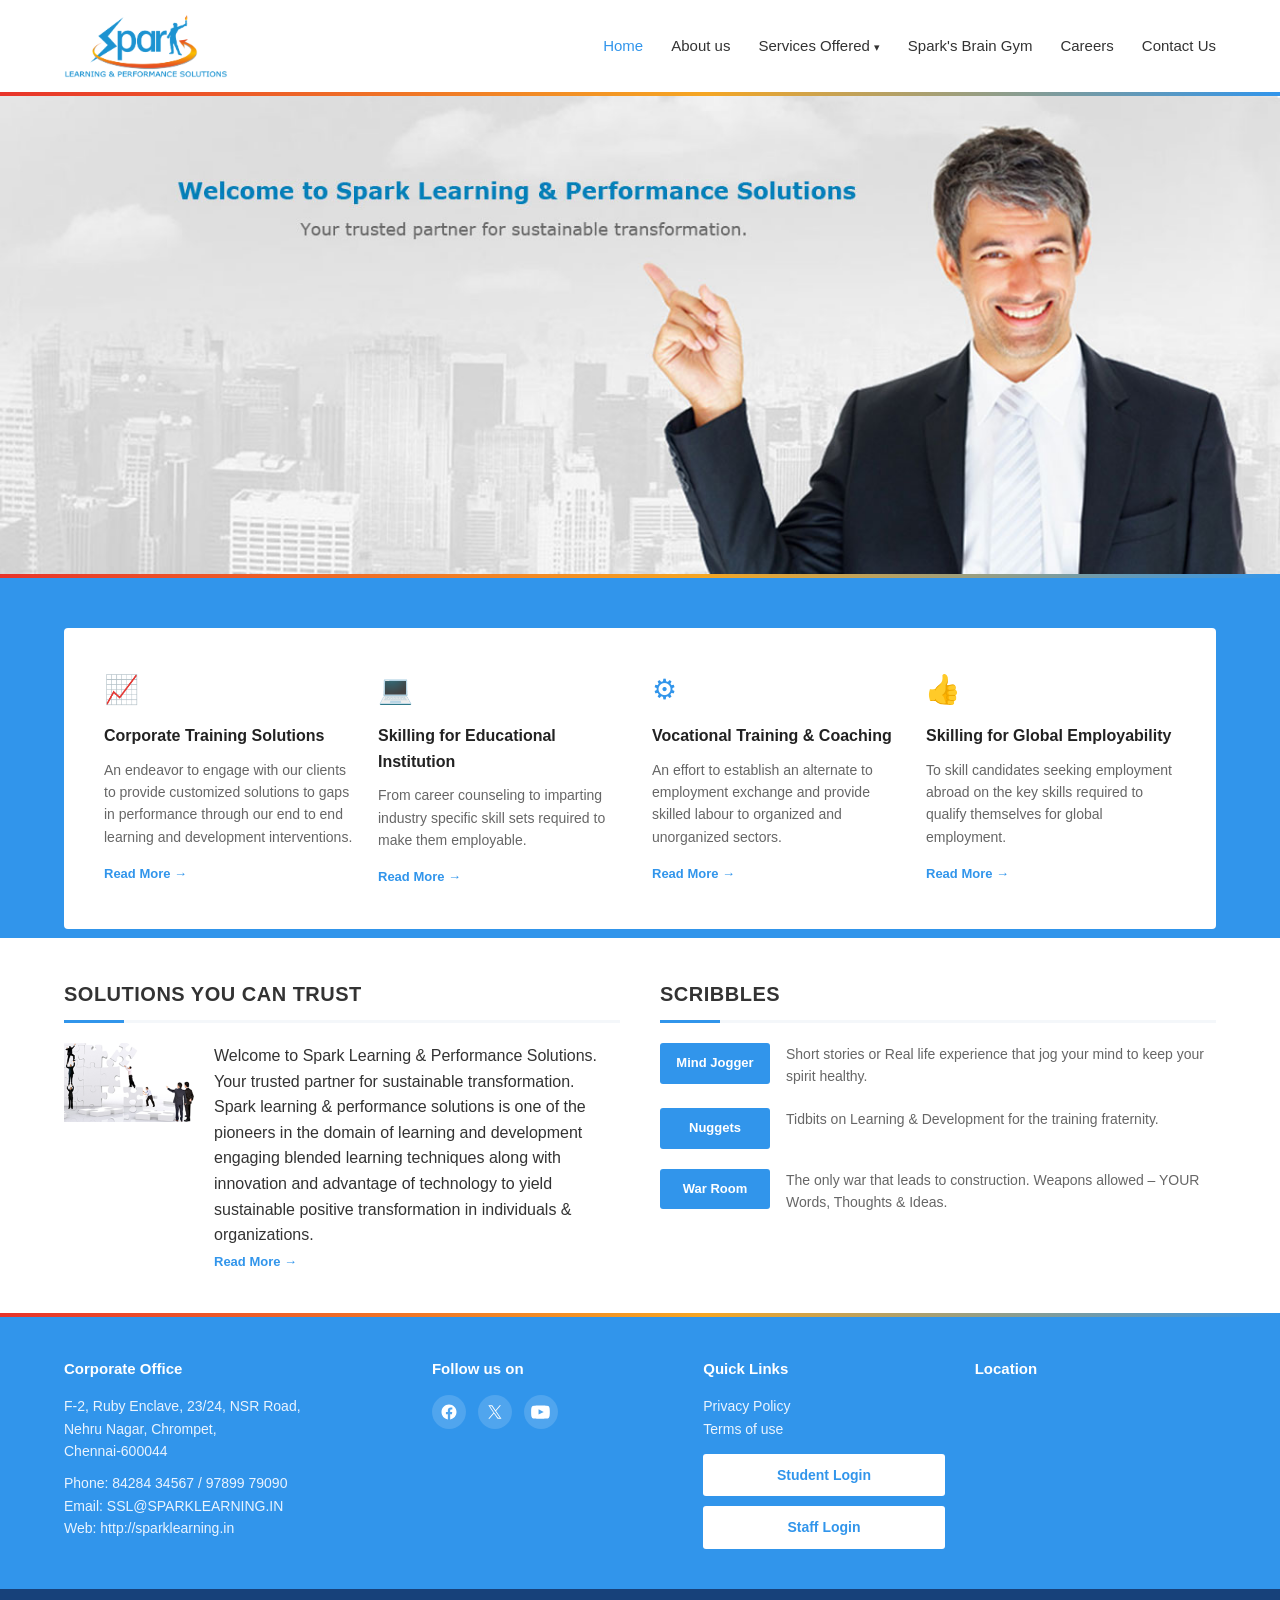
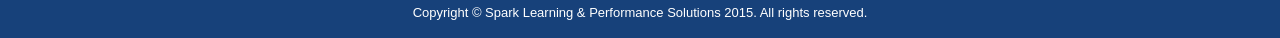
<file: index.html>
<!DOCTYPE html>
<html lang="en">
<head>
<meta charset="UTF-8">
<meta name="viewport" content="width=device-width, initial-scale=1.0">
<title>Spark Learning & Performance Solutions</title>
<link rel="stylesheet" href="css/style.css">
</head>
<body>

<header class="site-header">
  <a href="index.html" class="logo"><img src="images/Sprak-Logo.png" alt="Spark Learning & Performance Solutions"></a>
  <nav class="main-nav">
    <ul>
      <li><a href="index.html" class="active">Home</a></li>
      <li><a href="about.html">About us</a></li>
            <li class="has-dropdown"><a href="services.html">Services Offered</a>
        <ul class="dropdown-menu">
          <li><a href="corporate-training-solutions.html">Corporate Training Solutions</a></li>
          <li><a href="skilling-for-educational-institution.html">Skilling for Educational Institution</a></li>
          <li><a href="vocational-training-coaching.html">Vocational Training &amp; Coaching</a></li>
          <li><a href="skilling-for-global-employability.html">Skilling for Global Employability</a></li>
        </ul>
      </li>
      <li><a href="brain-gym.html">Spark's Brain Gym</a></li>
      <li><a href="careers.html">Careers</a></li>
      <li><a href="contact.html">Contact Us</a></li>
    </ul>
  </nav>
</header>
<div class="top-accent"></div>

<section class="hero">
  <img class="hero-img" src="images/hero-image.jpg" alt="Welcome to Spark Learning & Performance Solutions - Your trusted partner for sustainable transformation.">
</section>
<div class="top-accent"></div>

<section class="features">
  <div class="container">
    <div class="feature-grid">
      <div class="feature-card">
        <div class="feature-icon">&#128200;</div>
        <h3>Corporate Training Solutions</h3>
        <p>An endeavor to engage with our clients to provide customized solutions to gaps in performance through our end to end learning and development interventions.</p>
        <a class="read-more" href="corporate-training-solutions.html">Read More &rarr;</a>
      </div>
      <div class="feature-card">
        <div class="feature-icon">&#128187;</div>
        <h3>Skilling for Educational Institution</h3>
        <p>From career counseling to imparting industry specific skill sets required to make them employable.</p>
        <a class="read-more" href="skilling-for-educational-institution.html">Read More &rarr;</a>
      </div>
      <div class="feature-card">
        <div class="feature-icon">&#9881;</div>
        <h3>Vocational Training &amp; Coaching</h3>
        <p>An effort to establish an alternate to employment exchange and provide skilled labour to organized and unorganized sectors.</p>
        <a class="read-more" href="vocational-training-coaching.html">Read More &rarr;</a>
      </div>
      <div class="feature-card">
        <div class="feature-icon">&#128077;</div>
        <h3>Skilling for Global Employability</h3>
        <p>To skill candidates seeking employment abroad on the key skills required to qualify themselves for global employment.</p>
        <a class="read-more" href="skilling-for-global-employability.html">Read More &rarr;</a>
      </div>
    </div>
  </div>
</section>

<section class="two-col-section">
  <div class="container two-col">
    <div>
      <h2 class="section-title">Solutions You Can Trust</h2>
      <div class="trust-block">
        <img src="images/solutions.png" alt="Solutions you can trust">
        <div>
          <p>Welcome to Spark Learning &amp; Performance Solutions. Your trusted partner for sustainable transformation.</p>
          <p>Spark learning &amp; performance solutions is one of the pioneers in the domain of learning and development engaging blended learning techniques along with innovation and advantage of technology to yield sustainable positive transformation in individuals &amp; organizations.</p>
          <a class="read-more" href="about.html">Read More &rarr;</a>
        </div>
      </div>
    </div>
    <div>
      <h2 class="section-title">Scribbles</h2>
      <div class="scribble-item">
        <span class="scribble-btn">Mind Jogger</span>
        <p>Short stories or Real life experience that jog your mind to keep your spirit healthy.</p>
      </div>
      <div class="scribble-item">
        <span class="scribble-btn">Nuggets</span>
        <p>Tidbits on Learning &amp; Development for the training fraternity.</p>
      </div>
      <div class="scribble-item">
        <span class="scribble-btn">War Room</span>
        <p>The only war that leads to construction. Weapons allowed &ndash; YOUR Words, Thoughts &amp; Ideas.</p>
      </div>
    </div>
  </div>
</section>

<div class="top-accent"></div>

<footer class="site-footer">
  <div class="container footer-grid">
    <div>
      <h4>Corporate Office</h4>
      <p>F-2, Ruby Enclave, 23/24, NSR Road,<br>Nehru Nagar, Chrompet,<br>Chennai-600044</p>
      <p style="margin-top:10px;">Phone: 84284 34567 / 97899 79090</p>
      <p>Email: <a href="mailto:SSL@sparklearning.in">SSL@SPARKLEARNING.IN</a></p>
      <p>Web: <a href="https://sparklearning.in" target="_blank" rel="noopener">http://sparklearning.in</a></p>
    </div>
    <div>
      <h4>Follow us on</h4>
      <div class="social-icons">
        <a href="https://www.facebook.com/slaps360" target="_blank" rel="noopener" aria-label="Facebook">
          <svg viewBox="0 0 24 24" width="18" height="18" fill="currentColor" aria-hidden="true"><path d="M22 12.06C22 6.5 17.52 2 12 2S2 6.5 2 12.06c0 5 3.66 9.15 8.44 9.94v-7.03H7.9v-2.91h2.54V9.85c0-2.51 1.49-3.9 3.77-3.9 1.09 0 2.24.2 2.24.2v2.46h-1.26c-1.24 0-1.63.77-1.63 1.56v1.89h2.78l-.44 2.91h-2.34V22c4.78-.79 8.44-4.94 8.44-9.94Z"/></svg>
        </a>
        <a href="https://x.com/slaps360" target="_blank" rel="noopener" aria-label="X (Twitter)">
          <svg viewBox="0 0 24 24" width="16" height="16" fill="currentColor" aria-hidden="true"><path d="M13.6 10.62 20.9 2h-1.73l-6.34 7.48L7.77 2H2l7.66 11.15L2 22h1.73l6.7-7.9L15.98 22h5.77l-8.15-11.38Zm-2.37 2.8-.78-1.1L4.4 3.3h2.65l4.98 7.13.78 1.1 6.48 9.27h-2.65l-5.28-7.4Z"/></svg>
        </a>
        <a href="https://www.youtube.com/user/Sparklearning360" target="_blank" rel="noopener" aria-label="YouTube">
          <svg viewBox="0 0 24 24" width="19" height="19" fill="currentColor" aria-hidden="true"><path d="M23.5 6.75s-.23-1.63-.94-2.35c-.9-.94-1.9-.95-2.36-1C16.9 3.13 12 3.13 12 3.13h-.01s-4.9 0-8.2.27c-.46.05-1.46.06-2.36 1C.62 5.12.4 6.75.4 6.75S.16 8.66.16 10.58v1.8c0 1.92.24 3.83.24 3.83s.23 1.63.93 2.35c.9.95 2.08.92 2.6 1.02 1.9.18 8.07.27 8.07.27s4.9-.01 8.2-.28c.46-.06 1.46-.06 2.36-1.01.71-.72.94-2.35.94-2.35s.24-1.9.24-3.83v-1.8c0-1.92-.24-3.83-.24-3.83ZM9.55 14.63V7.87l6.5 3.39-6.5 3.37Z"/></svg>
        </a>
      </div>
    </div>
    <div>
      <h4>Quick Links</h4>
      <p><a href="#">Privacy Policy</a></p>
      <p><a href="terms.html">Terms of use</a></p>
      <a class="login-btn" style="margin-top:14px;" href="https://ondemand6.scilearn.com/slc/learner?tenantId=3409506" target="_blank" rel="noopener">Student Login</a>
      <a class="login-btn" href="https://sso.scilearn.com/cas/login?service=https://sso.scilearn.com/cis/cas/validate" target="_blank" rel="noopener">Staff Login</a>
    </div>
    <div class="map-embed">
      <h4>Location</h4>
      <a href="https://www.google.co.in/maps/place/NSR+Rd,+Chromepet,+Tambaram,+Chennai,+Tamil+Nadu+600044/@12.942685,80.14315,17z/data=!4m6!3m5!1s0x3a525e552a503e8d:0x7ee4837b7cd5a867!8m2!3d12.9430726!4d80.1430548!16s%2Fg%2F11g_d36f8?hl=en&entry=ttu&g_ep=EgoyMDI2MDgxMi4wIKXMDSoASAFQAw%3D%3D" target="_blank" rel="noopener">
        <iframe src="https://maps.google.com/maps?q=NSR%20Rd%2C%20Chromepet%2C%20Tambaram%2C%20Chennai%2C%20Tamil%20Nadu%20600044&t=&z=15&ie=UTF8&iwloc=&output=embed" width="100%" height="140" style="border:0; border-radius:4px;" loading="lazy"></iframe>
      </a>
    </div>
  </div>
  <div class="bottom-bar">Copyright &copy; Spark Learning &amp; Performance Solutions 2015. All rights reserved.</div>
</footer>

</body>
</html>
</file>
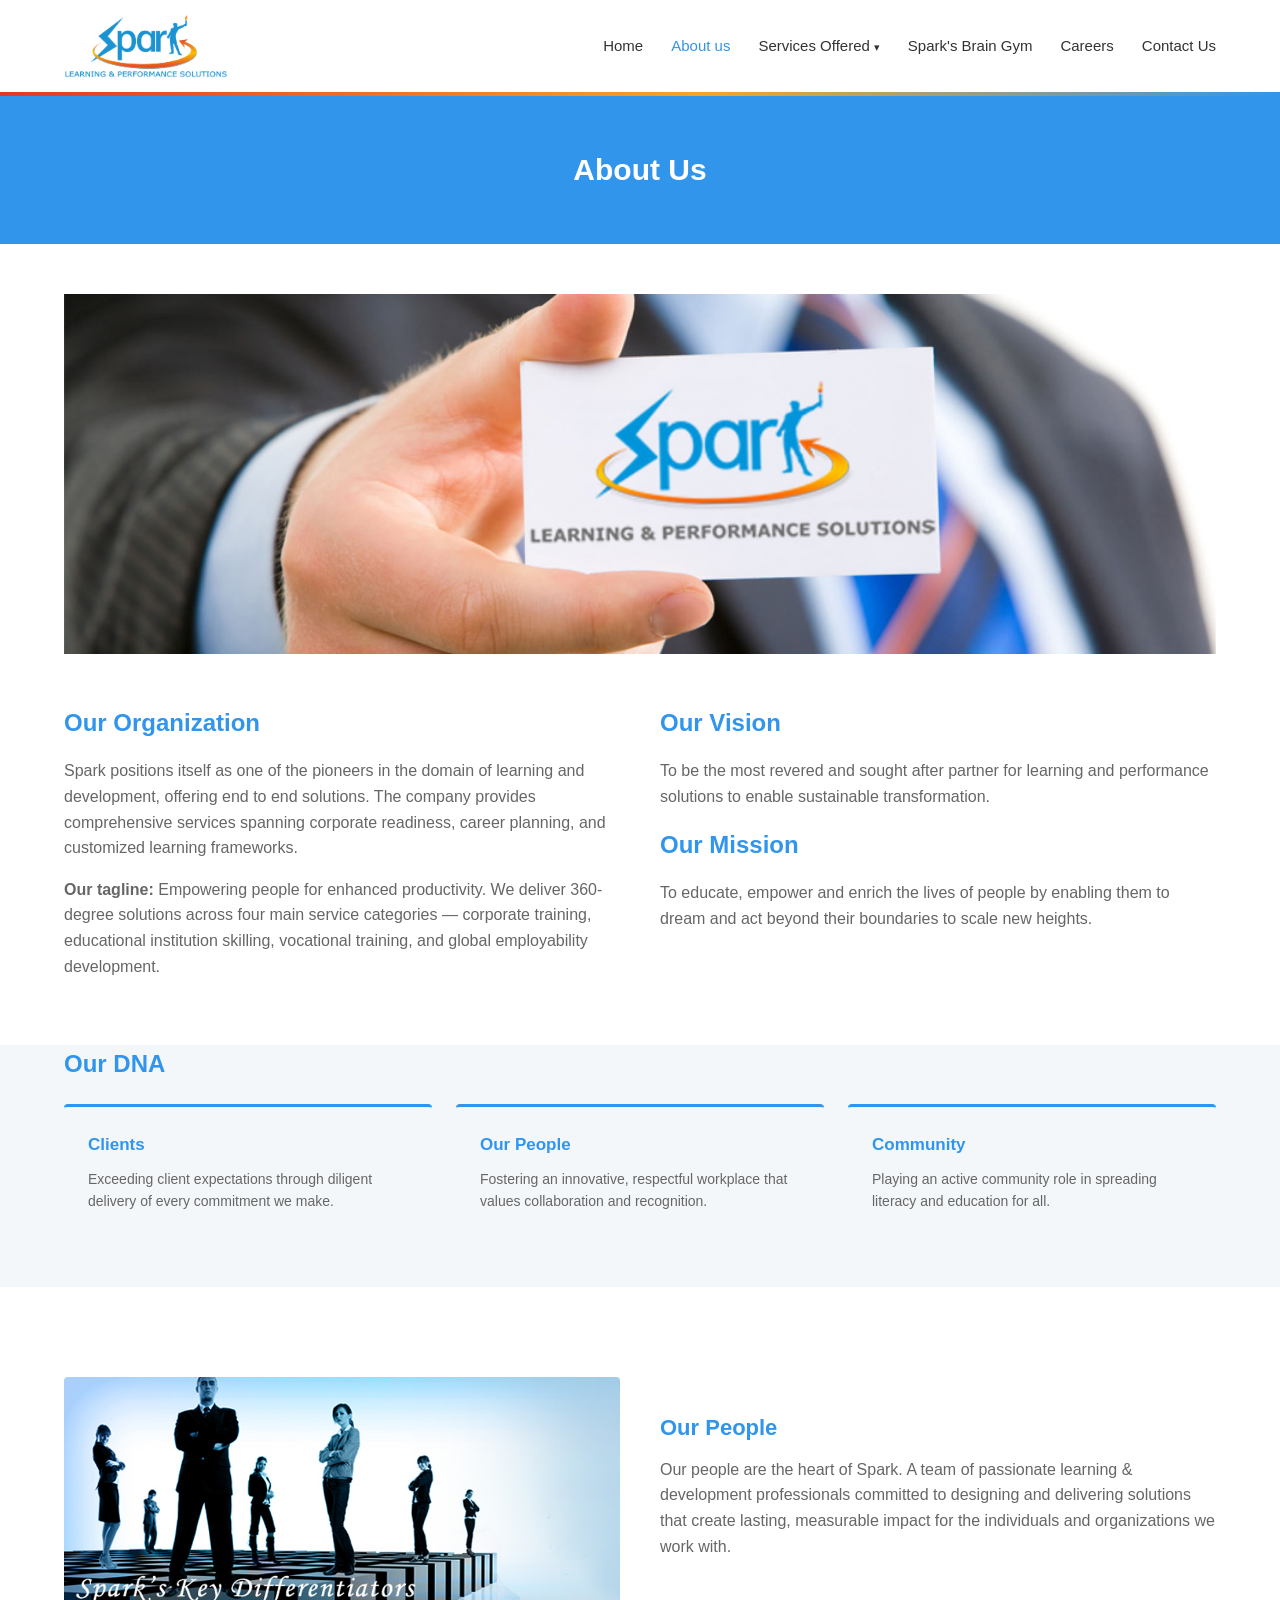
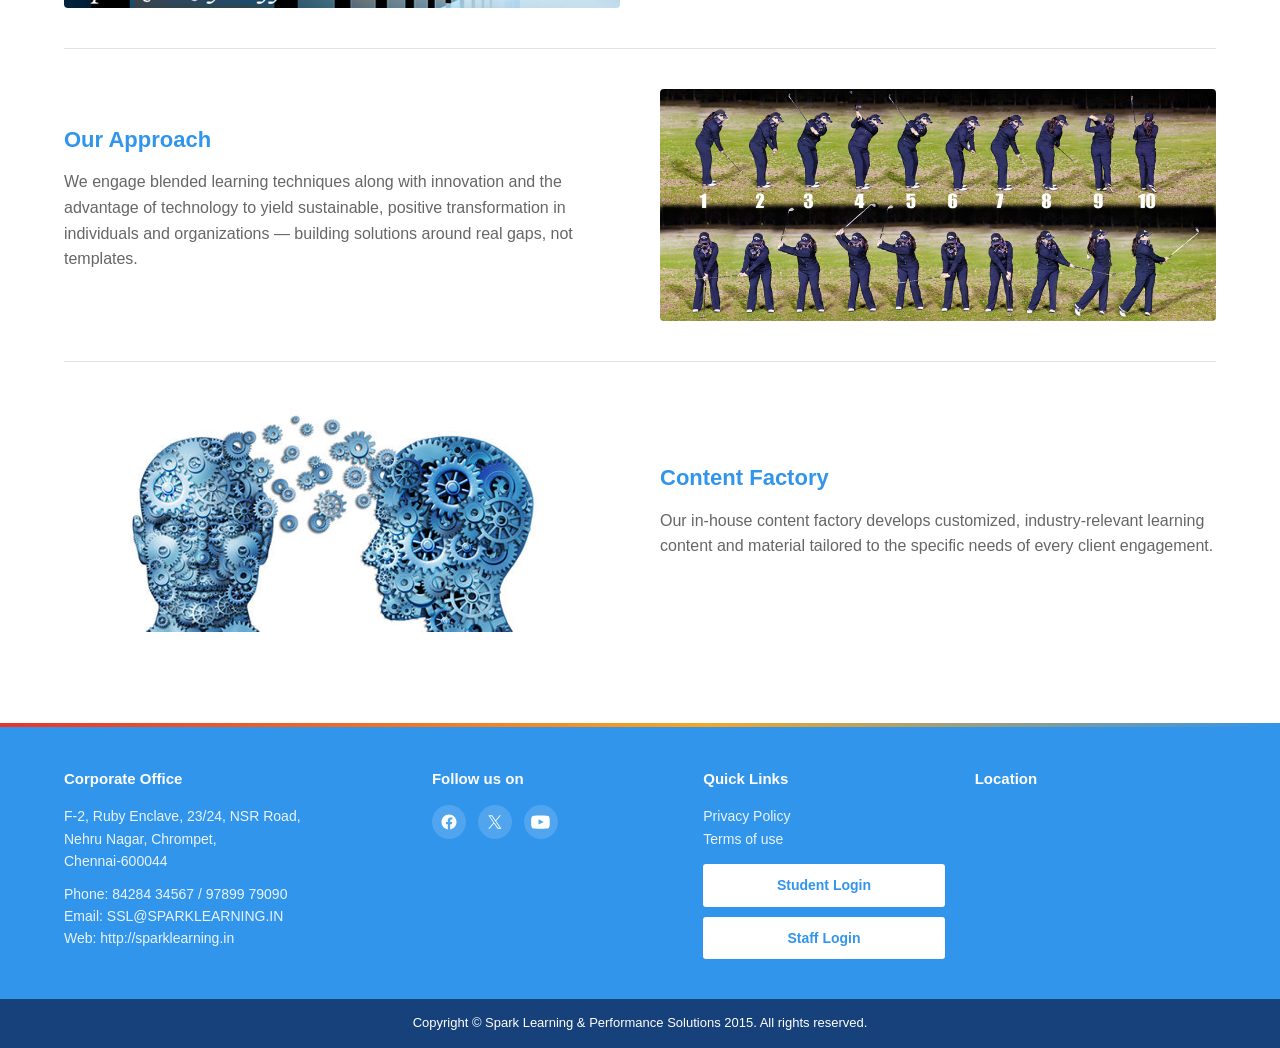
<file: about.html>
<!DOCTYPE html>
<html lang="en">
<head>
<meta charset="UTF-8">
<meta name="viewport" content="width=device-width, initial-scale=1.0">
<title>About Us - Spark Learning & Performance Solutions</title>
<link rel="stylesheet" href="css/style.css">
</head>
<body>

<header class="site-header">
  <a href="index.html" class="logo"><img src="images/Sprak-Logo.png" alt="Spark Learning & Performance Solutions"></a>
  <nav class="main-nav">
    <ul>
      <li><a href="index.html">Home</a></li>
      <li><a href="about.html" class="active">About us</a></li>
            <li class="has-dropdown"><a href="services.html">Services Offered</a>
        <ul class="dropdown-menu">
          <li><a href="corporate-training-solutions.html">Corporate Training Solutions</a></li>
          <li><a href="skilling-for-educational-institution.html">Skilling for Educational Institution</a></li>
          <li><a href="vocational-training-coaching.html">Vocational Training &amp; Coaching</a></li>
          <li><a href="skilling-for-global-employability.html">Skilling for Global Employability</a></li>
        </ul>
      </li>
      <li><a href="brain-gym.html">Spark's Brain Gym</a></li>
      <li><a href="careers.html">Careers</a></li>
      <li><a href="contact.html">Contact Us</a></li>
    </ul>
  </nav>
</header>
<div class="top-accent"></div>

<section class="page-hero">
  <div class="container">
    <h1>About Us</h1>
  </div>
</section>

<section class="content-section">
  <div class="container">
    <img class="img-banner" src="images/about.jpg" alt="About Spark Learning">
  </div>
</section>

<section class="content-section" style="padding-top:0;">
  <div class="container two-col">
    <div>
      <h2>Our Organization</h2>
      <p>Spark positions itself as one of the pioneers in the domain of learning and development, offering end to end solutions. The company provides comprehensive services spanning corporate readiness, career planning, and customized learning frameworks.</p>
      <p><strong>Our tagline:</strong> Empowering people for enhanced productivity. We deliver 360-degree solutions across four main service categories &mdash; corporate training, educational institution skilling, vocational training, and global employability development.</p>
    </div>
    <div>
      <h2>Our Vision</h2>
      <p>To be the most revered and sought after partner for learning and performance solutions to enable sustainable transformation.</p>
      <h2>Our Mission</h2>
      <p>To educate, empower and enrich the lives of people by enabling them to dream and act beyond their boundaries to scale new heights.</p>
    </div>
  </div>
</section>

<section class="content-section" style="background:#f4f7fa; padding-top:0;">
  <div class="container">
    <h2 style="margin-top:0;">Our DNA</h2>
    <div class="value-grid">
      <div class="value-card">
        <h3>Clients</h3>
        <p>Exceeding client expectations through diligent delivery of every commitment we make.</p>
      </div>
      <div class="value-card">
        <h3>Our People</h3>
        <p>Fostering an innovative, respectful workplace that values collaboration and recognition.</p>
      </div>
      <div class="value-card">
        <h3>Community</h3>
        <p>Playing an active community role in spreading literacy and education for all.</p>
      </div>
    </div>
  </div>
</section>

<section class="content-section">
  <div class="container">
    <div class="service-block">
      <div>
        <img src="images/our-people.png" alt="Our People">
      </div>
      <div>
        <h3>Our People</h3>
        <p>Our people are the heart of Spark. A team of passionate learning &amp; development professionals committed to designing and delivering solutions that create lasting, measurable impact for the individuals and organizations we work with.</p>
      </div>
    </div>
    <div class="service-block reverse">
      <div class="service-img">
        <img src="images/our-approach.jpg" alt="Our Approach">
      </div>
      <div>
        <h3>Our Approach</h3>
        <p>We engage blended learning techniques along with innovation and the advantage of technology to yield sustainable, positive transformation in individuals and organizations &mdash; building solutions around real gaps, not templates.</p>
      </div>
    </div>
    <div class="service-block">
      <div>
        <img src="images/content-factory.png" alt="Content Factory">
      </div>
      <div>
        <h3>Content Factory</h3>
        <p>Our in-house content factory develops customized, industry-relevant learning content and material tailored to the specific needs of every client engagement.</p>
      </div>
    </div>
  </div>
</section>

<div class="top-accent"></div>

<footer class="site-footer">
  <div class="container footer-grid">
    <div>
      <h4>Corporate Office</h4>
      <p>F-2, Ruby Enclave, 23/24, NSR Road,<br>Nehru Nagar, Chrompet,<br>Chennai-600044</p>
      <p style="margin-top:10px;">Phone: 84284 34567 / 97899 79090</p>
      <p>Email: <a href="mailto:SSL@sparklearning.in">SSL@SPARKLEARNING.IN</a></p>
      <p>Web: <a href="https://sparklearning.in" target="_blank" rel="noopener">http://sparklearning.in</a></p>
    </div>
    <div>
      <h4>Follow us on</h4>
      <div class="social-icons">
        <a href="https://www.facebook.com/slaps360" target="_blank" rel="noopener" aria-label="Facebook">
          <svg viewBox="0 0 24 24" width="18" height="18" fill="currentColor" aria-hidden="true"><path d="M22 12.06C22 6.5 17.52 2 12 2S2 6.5 2 12.06c0 5 3.66 9.15 8.44 9.94v-7.03H7.9v-2.91h2.54V9.85c0-2.51 1.49-3.9 3.77-3.9 1.09 0 2.24.2 2.24.2v2.46h-1.26c-1.24 0-1.63.77-1.63 1.56v1.89h2.78l-.44 2.91h-2.34V22c4.78-.79 8.44-4.94 8.44-9.94Z"/></svg>
        </a>
        <a href="https://x.com/slaps360" target="_blank" rel="noopener" aria-label="X (Twitter)">
          <svg viewBox="0 0 24 24" width="16" height="16" fill="currentColor" aria-hidden="true"><path d="M13.6 10.62 20.9 2h-1.73l-6.34 7.48L7.77 2H2l7.66 11.15L2 22h1.73l6.7-7.9L15.98 22h5.77l-8.15-11.38Zm-2.37 2.8-.78-1.1L4.4 3.3h2.65l4.98 7.13.78 1.1 6.48 9.27h-2.65l-5.28-7.4Z"/></svg>
        </a>
        <a href="https://www.youtube.com/user/Sparklearning360" target="_blank" rel="noopener" aria-label="YouTube">
          <svg viewBox="0 0 24 24" width="19" height="19" fill="currentColor" aria-hidden="true"><path d="M23.5 6.75s-.23-1.63-.94-2.35c-.9-.94-1.9-.95-2.36-1C16.9 3.13 12 3.13 12 3.13h-.01s-4.9 0-8.2.27c-.46.05-1.46.06-2.36 1C.62 5.12.4 6.75.4 6.75S.16 8.66.16 10.58v1.8c0 1.92.24 3.83.24 3.83s.23 1.63.93 2.35c.9.95 2.08.92 2.6 1.02 1.9.18 8.07.27 8.07.27s4.9-.01 8.2-.28c.46-.06 1.46-.06 2.36-1.01.71-.72.94-2.35.94-2.35s.24-1.9.24-3.83v-1.8c0-1.92-.24-3.83-.24-3.83ZM9.55 14.63V7.87l6.5 3.39-6.5 3.37Z"/></svg>
        </a>
      </div>
    </div>
    <div>
      <h4>Quick Links</h4>
      <p><a href="#">Privacy Policy</a></p>
      <p><a href="terms.html">Terms of use</a></p>
      <a class="login-btn" style="margin-top:14px;" href="https://ondemand6.scilearn.com/slc/learner?tenantId=3409506" target="_blank" rel="noopener">Student Login</a>
      <a class="login-btn" href="https://sso.scilearn.com/cas/login?service=https://sso.scilearn.com/cis/cas/validate" target="_blank" rel="noopener">Staff Login</a>
    </div>
    <div class="map-embed">
      <h4>Location</h4>
      <a href="https://www.google.co.in/maps/place/NSR+Rd,+Chromepet,+Tambaram,+Chennai,+Tamil+Nadu+600044/@12.942685,80.14315,17z/data=!4m6!3m5!1s0x3a525e552a503e8d:0x7ee4837b7cd5a867!8m2!3d12.9430726!4d80.1430548!16s%2Fg%2F11g_d36f8?hl=en&entry=ttu&g_ep=EgoyMDI2MDgxMi4wIKXMDSoASAFQAw%3D%3D" target="_blank" rel="noopener">
        <iframe src="https://maps.google.com/maps?q=NSR%20Rd%2C%20Chromepet%2C%20Tambaram%2C%20Chennai%2C%20Tamil%20Nadu%20600044&t=&z=15&ie=UTF8&iwloc=&output=embed" width="100%" height="140" style="border:0; border-radius:4px;" loading="lazy"></iframe>
      </a>
    </div>
  </div>
  <div class="bottom-bar">Copyright &copy; Spark Learning &amp; Performance Solutions 2015. All rights reserved.</div>
</footer>

</body>
</html>
</file>
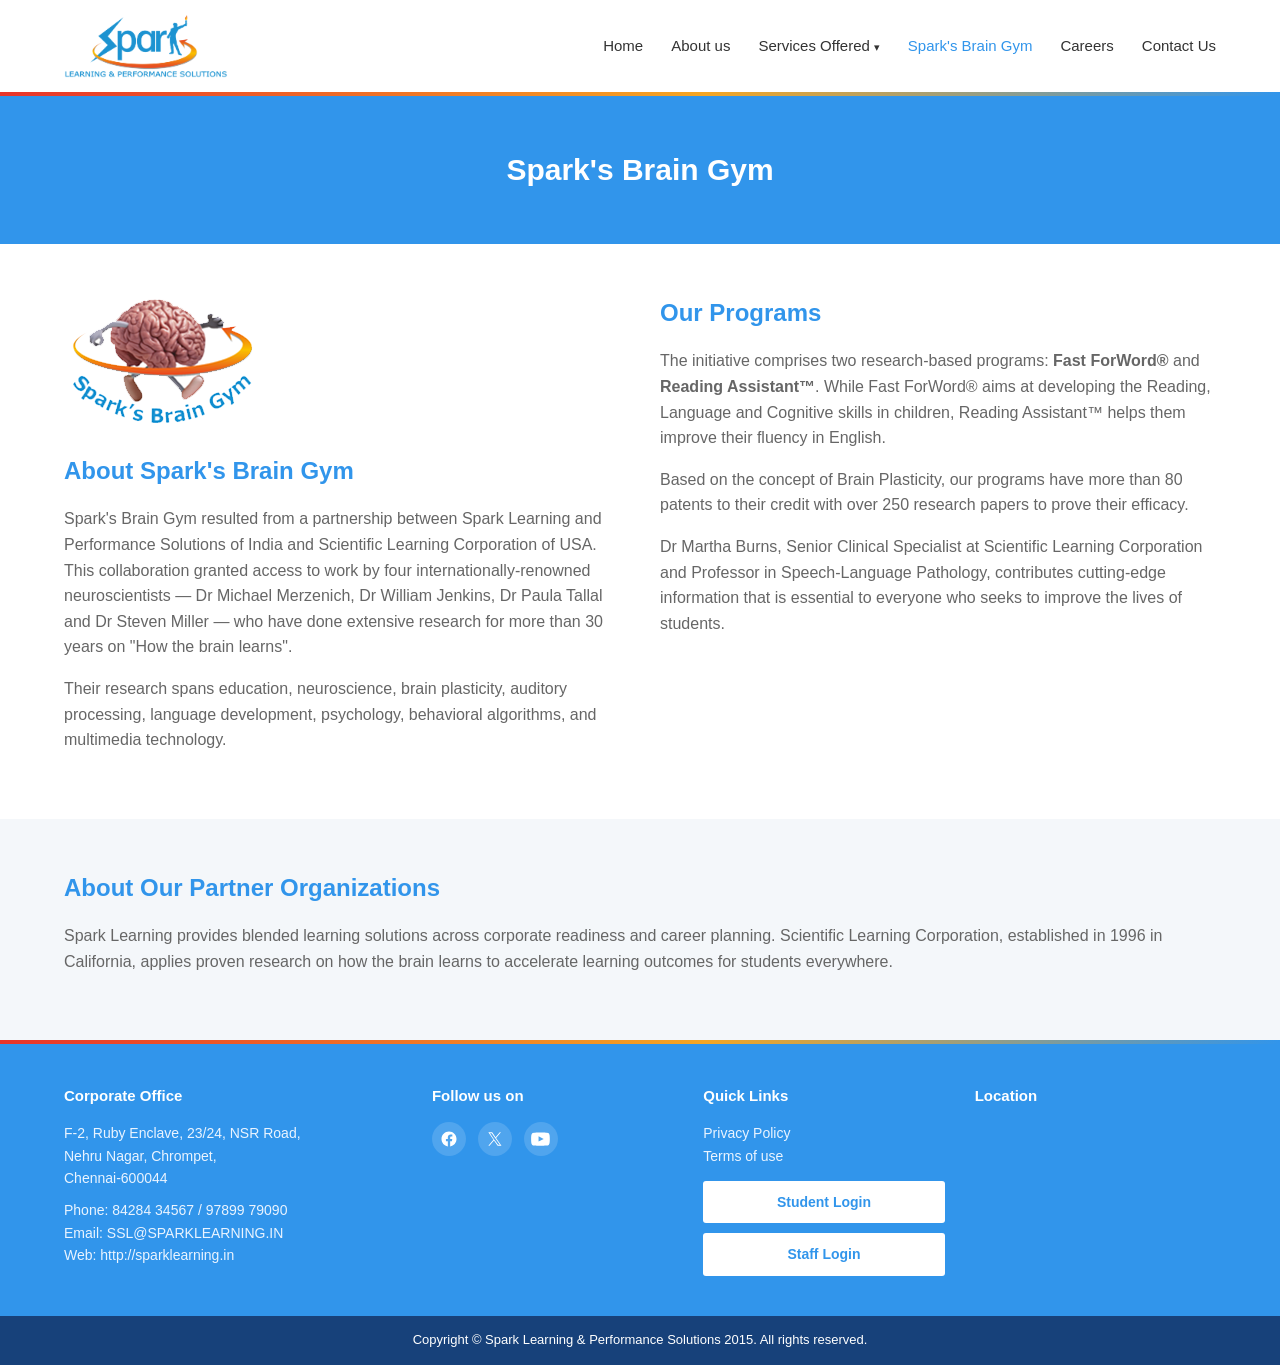
<file: brain-gym.html>
<!DOCTYPE html>
<html lang="en">
<head>
<meta charset="UTF-8">
<meta name="viewport" content="width=device-width, initial-scale=1.0">
<title>Spark's Brain Gym - Spark Learning & Performance Solutions</title>
<link rel="stylesheet" href="css/style.css">
</head>
<body>

<header class="site-header">
  <a href="index.html" class="logo"><img src="images/Sprak-Logo.png" alt="Spark Learning & Performance Solutions"></a>
  <nav class="main-nav">
    <ul>
      <li><a href="index.html">Home</a></li>
      <li><a href="about.html">About us</a></li>
            <li class="has-dropdown"><a href="services.html">Services Offered</a>
        <ul class="dropdown-menu">
          <li><a href="corporate-training-solutions.html">Corporate Training Solutions</a></li>
          <li><a href="skilling-for-educational-institution.html">Skilling for Educational Institution</a></li>
          <li><a href="vocational-training-coaching.html">Vocational Training &amp; Coaching</a></li>
          <li><a href="skilling-for-global-employability.html">Skilling for Global Employability</a></li>
        </ul>
      </li>
      <li><a href="brain-gym.html" class="active">Spark's Brain Gym</a></li>
      <li><a href="careers.html">Careers</a></li>
      <li><a href="contact.html">Contact Us</a></li>
    </ul>
  </nav>
</header>
<div class="top-accent"></div>

<section class="page-hero">
  <div class="container">
    <h1>Spark's Brain Gym</h1>
  </div>
</section>

<section class="content-section">
  <div class="container two-col">
    <div>
      <img src="images/sbg1.png" alt="Spark's Brain Gym" style="max-width:280px; margin-bottom:20px;">
      <h2>About Spark's Brain Gym</h2>
      <p>Spark's Brain Gym resulted from a partnership between Spark Learning and Performance Solutions of India and Scientific Learning Corporation of USA. This collaboration granted access to work by four internationally-renowned neuroscientists &mdash; Dr Michael Merzenich, Dr William Jenkins, Dr Paula Tallal and Dr Steven Miller &mdash; who have done extensive research for more than 30 years on "How the brain learns".</p>
      <p>Their research spans education, neuroscience, brain plasticity, auditory processing, language development, psychology, behavioral algorithms, and multimedia technology.</p>
    </div>
    <div>
      <h2>Our Programs</h2>
      <p>The initiative comprises two research-based programs: <strong>Fast ForWord&reg;</strong> and <strong>Reading Assistant&trade;</strong>. While Fast ForWord&reg; aims at developing the Reading, Language and Cognitive skills in children, Reading Assistant&trade; helps them improve their fluency in English.</p>
      <p>Based on the concept of Brain Plasticity, our programs have more than 80 patents to their credit with over 250 research papers to prove their efficacy.</p>
      <p>Dr Martha Burns, Senior Clinical Specialist at Scientific Learning Corporation and Professor in Speech-Language Pathology, contributes cutting-edge information that is essential to everyone who seeks to improve the lives of students.</p>
    </div>
  </div>
</section>

<section class="content-section" style="background:#f4f7fa;">
  <div class="container">
    <h2 style="margin-top:0;">About Our Partner Organizations</h2>
    <p>Spark Learning provides blended learning solutions across corporate readiness and career planning. Scientific Learning Corporation, established in 1996 in California, applies proven research on how the brain learns to accelerate learning outcomes for students everywhere.</p>
  </div>
</section>

<div class="top-accent"></div>

<footer class="site-footer">
  <div class="container footer-grid">
    <div>
      <h4>Corporate Office</h4>
      <p>F-2, Ruby Enclave, 23/24, NSR Road,<br>Nehru Nagar, Chrompet,<br>Chennai-600044</p>
      <p style="margin-top:10px;">Phone: 84284 34567 / 97899 79090</p>
      <p>Email: <a href="mailto:SSL@sparklearning.in">SSL@SPARKLEARNING.IN</a></p>
      <p>Web: <a href="https://sparklearning.in" target="_blank" rel="noopener">http://sparklearning.in</a></p>
    </div>
    <div>
      <h4>Follow us on</h4>
      <div class="social-icons">
        <a href="https://www.facebook.com/slaps360" target="_blank" rel="noopener" aria-label="Facebook">
          <svg viewBox="0 0 24 24" width="18" height="18" fill="currentColor" aria-hidden="true"><path d="M22 12.06C22 6.5 17.52 2 12 2S2 6.5 2 12.06c0 5 3.66 9.15 8.44 9.94v-7.03H7.9v-2.91h2.54V9.85c0-2.51 1.49-3.9 3.77-3.9 1.09 0 2.24.2 2.24.2v2.46h-1.26c-1.24 0-1.63.77-1.63 1.56v1.89h2.78l-.44 2.91h-2.34V22c4.78-.79 8.44-4.94 8.44-9.94Z"/></svg>
        </a>
        <a href="https://x.com/slaps360" target="_blank" rel="noopener" aria-label="X (Twitter)">
          <svg viewBox="0 0 24 24" width="16" height="16" fill="currentColor" aria-hidden="true"><path d="M13.6 10.62 20.9 2h-1.73l-6.34 7.48L7.77 2H2l7.66 11.15L2 22h1.73l6.7-7.9L15.98 22h5.77l-8.15-11.38Zm-2.37 2.8-.78-1.1L4.4 3.3h2.65l4.98 7.13.78 1.1 6.48 9.27h-2.65l-5.28-7.4Z"/></svg>
        </a>
        <a href="https://www.youtube.com/user/Sparklearning360" target="_blank" rel="noopener" aria-label="YouTube">
          <svg viewBox="0 0 24 24" width="19" height="19" fill="currentColor" aria-hidden="true"><path d="M23.5 6.75s-.23-1.63-.94-2.35c-.9-.94-1.9-.95-2.36-1C16.9 3.13 12 3.13 12 3.13h-.01s-4.9 0-8.2.27c-.46.05-1.46.06-2.36 1C.62 5.12.4 6.75.4 6.75S.16 8.66.16 10.58v1.8c0 1.92.24 3.83.24 3.83s.23 1.63.93 2.35c.9.95 2.08.92 2.6 1.02 1.9.18 8.07.27 8.07.27s4.9-.01 8.2-.28c.46-.06 1.46-.06 2.36-1.01.71-.72.94-2.35.94-2.35s.24-1.9.24-3.83v-1.8c0-1.92-.24-3.83-.24-3.83ZM9.55 14.63V7.87l6.5 3.39-6.5 3.37Z"/></svg>
        </a>
      </div>
    </div>
    <div>
      <h4>Quick Links</h4>
      <p><a href="#">Privacy Policy</a></p>
      <p><a href="terms.html">Terms of use</a></p>
      <a class="login-btn" style="margin-top:14px;" href="https://ondemand6.scilearn.com/slc/learner?tenantId=3409506" target="_blank" rel="noopener">Student Login</a>
      <a class="login-btn" href="https://sso.scilearn.com/cas/login?service=https://sso.scilearn.com/cis/cas/validate" target="_blank" rel="noopener">Staff Login</a>
    </div>
    <div class="map-embed">
      <h4>Location</h4>
      <a href="https://www.google.co.in/maps/place/NSR+Rd,+Chromepet,+Tambaram,+Chennai,+Tamil+Nadu+600044/@12.942685,80.14315,17z/data=!4m6!3m5!1s0x3a525e552a503e8d:0x7ee4837b7cd5a867!8m2!3d12.9430726!4d80.1430548!16s%2Fg%2F11g_d36f8?hl=en&entry=ttu&g_ep=EgoyMDI2MDgxMi4wIKXMDSoASAFQAw%3D%3D" target="_blank" rel="noopener">
        <iframe src="https://maps.google.com/maps?q=NSR%20Rd%2C%20Chromepet%2C%20Tambaram%2C%20Chennai%2C%20Tamil%20Nadu%20600044&t=&z=15&ie=UTF8&iwloc=&output=embed" width="100%" height="140" style="border:0; border-radius:4px;" loading="lazy"></iframe>
      </a>
    </div>
  </div>
  <div class="bottom-bar">Copyright &copy; Spark Learning &amp; Performance Solutions 2015. All rights reserved.</div>
</footer>

</body>
</html>
</file>
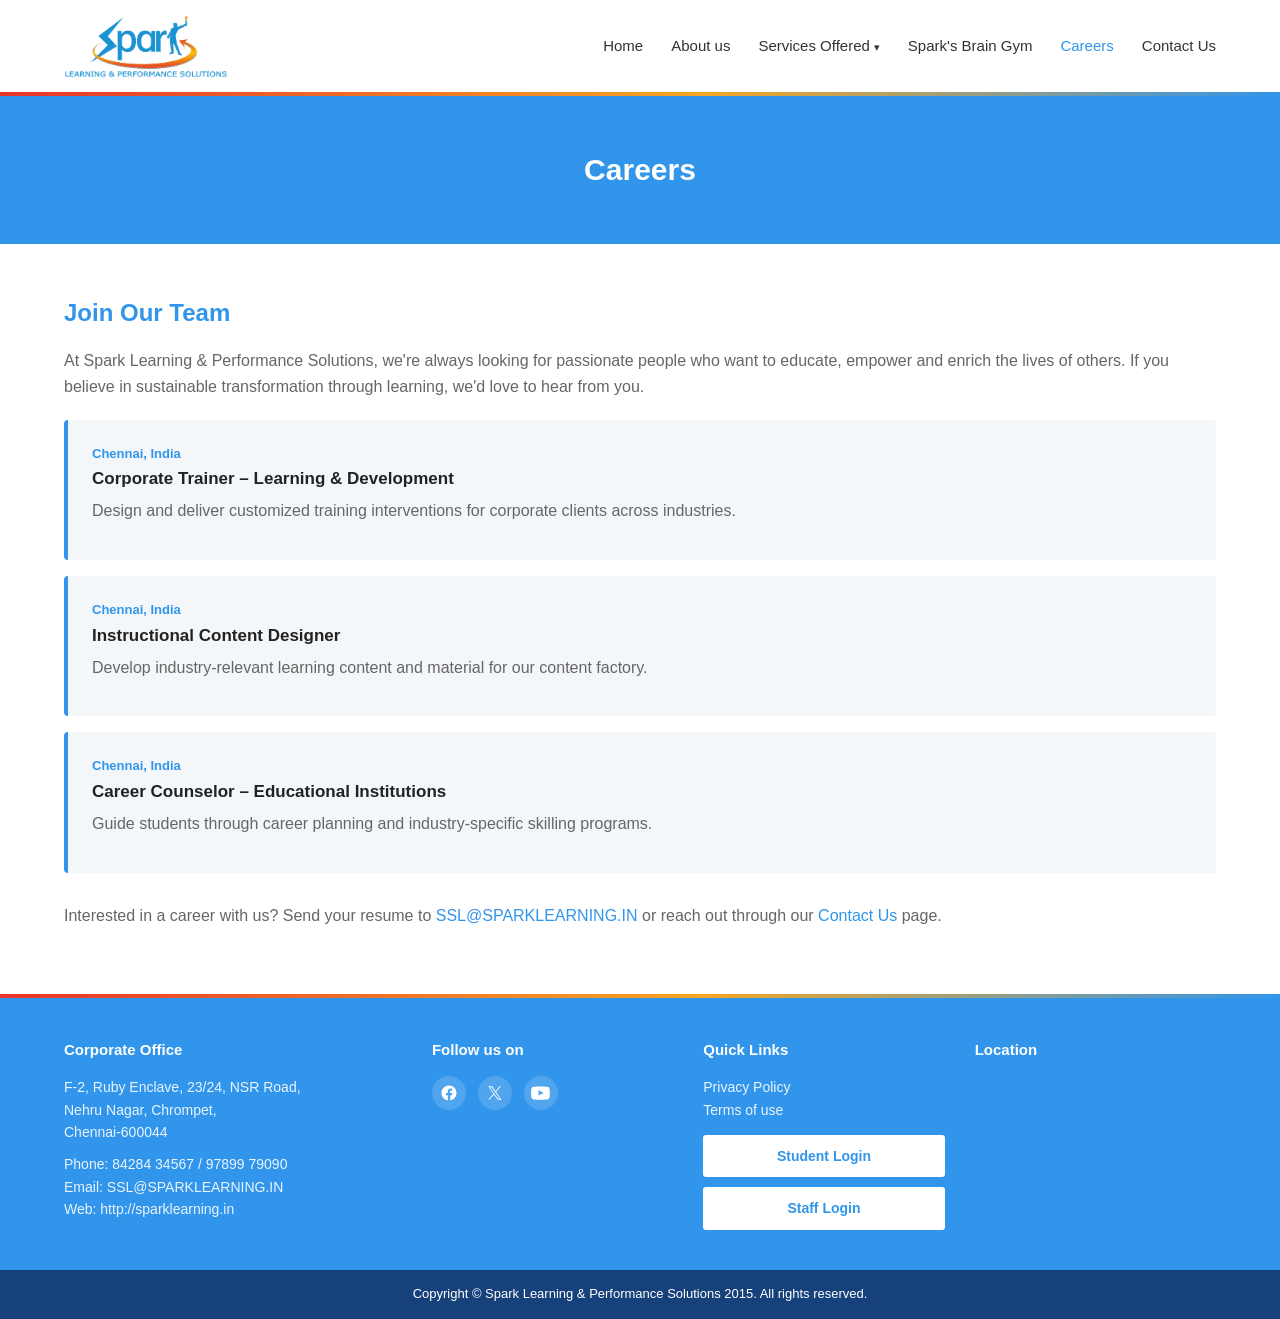
<file: careers.html>
<!DOCTYPE html>
<html lang="en">
<head>
<meta charset="UTF-8">
<meta name="viewport" content="width=device-width, initial-scale=1.0">
<title>Careers - Spark Learning & Performance Solutions</title>
<link rel="stylesheet" href="css/style.css">
</head>
<body>

<header class="site-header">
  <a href="index.html" class="logo"><img src="images/Sprak-Logo.png" alt="Spark Learning & Performance Solutions"></a>
  <nav class="main-nav">
    <ul>
      <li><a href="index.html">Home</a></li>
      <li><a href="about.html">About us</a></li>
            <li class="has-dropdown"><a href="services.html">Services Offered</a>
        <ul class="dropdown-menu">
          <li><a href="corporate-training-solutions.html">Corporate Training Solutions</a></li>
          <li><a href="skilling-for-educational-institution.html">Skilling for Educational Institution</a></li>
          <li><a href="vocational-training-coaching.html">Vocational Training &amp; Coaching</a></li>
          <li><a href="skilling-for-global-employability.html">Skilling for Global Employability</a></li>
        </ul>
      </li>
      <li><a href="brain-gym.html">Spark's Brain Gym</a></li>
      <li><a href="careers.html" class="active">Careers</a></li>
      <li><a href="contact.html">Contact Us</a></li>
    </ul>
  </nav>
</header>
<div class="top-accent"></div>

<section class="page-hero">
  <div class="container">
    <h1>Careers</h1>
  </div>
</section>

<section class="content-section">
  <div class="container">
    <h2>Join Our Team</h2>
    <p>At Spark Learning &amp; Performance Solutions, we're always looking for passionate people who want to educate, empower and enrich the lives of others. If you believe in sustainable transformation through learning, we'd love to hear from you.</p>

    <div class="careers-list">
      <div class="career-item">
        <span>Chennai, India</span>
        <h3>Corporate Trainer &ndash; Learning &amp; Development</h3>
        <p>Design and deliver customized training interventions for corporate clients across industries.</p>
      </div>
      <div class="career-item">
        <span>Chennai, India</span>
        <h3>Instructional Content Designer</h3>
        <p>Develop industry-relevant learning content and material for our content factory.</p>
      </div>
      <div class="career-item">
        <span>Chennai, India</span>
        <h3>Career Counselor &ndash; Educational Institutions</h3>
        <p>Guide students through career planning and industry-specific skilling programs.</p>
      </div>
    </div>

    <p style="margin-top:30px;">Interested in a career with us? Send your resume to <a href="mailto:SSL@sparklearning.in">SSL@SPARKLEARNING.IN</a> or reach out through our <a href="contact.html">Contact Us</a> page.</p>
  </div>
</section>

<div class="top-accent"></div>

<footer class="site-footer">
  <div class="container footer-grid">
    <div>
      <h4>Corporate Office</h4>
      <p>F-2, Ruby Enclave, 23/24, NSR Road,<br>Nehru Nagar, Chrompet,<br>Chennai-600044</p>
      <p style="margin-top:10px;">Phone: 84284 34567 / 97899 79090</p>
      <p>Email: <a href="mailto:SSL@sparklearning.in">SSL@SPARKLEARNING.IN</a></p>
      <p>Web: <a href="https://sparklearning.in" target="_blank" rel="noopener">http://sparklearning.in</a></p>
    </div>
    <div>
      <h4>Follow us on</h4>
      <div class="social-icons">
        <a href="https://www.facebook.com/slaps360" target="_blank" rel="noopener" aria-label="Facebook">
          <svg viewBox="0 0 24 24" width="18" height="18" fill="currentColor" aria-hidden="true"><path d="M22 12.06C22 6.5 17.52 2 12 2S2 6.5 2 12.06c0 5 3.66 9.15 8.44 9.94v-7.03H7.9v-2.91h2.54V9.85c0-2.51 1.49-3.9 3.77-3.9 1.09 0 2.24.2 2.24.2v2.46h-1.26c-1.24 0-1.63.77-1.63 1.56v1.89h2.78l-.44 2.91h-2.34V22c4.78-.79 8.44-4.94 8.44-9.94Z"/></svg>
        </a>
        <a href="https://x.com/slaps360" target="_blank" rel="noopener" aria-label="X (Twitter)">
          <svg viewBox="0 0 24 24" width="16" height="16" fill="currentColor" aria-hidden="true"><path d="M13.6 10.62 20.9 2h-1.73l-6.34 7.48L7.77 2H2l7.66 11.15L2 22h1.73l6.7-7.9L15.98 22h5.77l-8.15-11.38Zm-2.37 2.8-.78-1.1L4.4 3.3h2.65l4.98 7.13.78 1.1 6.48 9.27h-2.65l-5.28-7.4Z"/></svg>
        </a>
        <a href="https://www.youtube.com/user/Sparklearning360" target="_blank" rel="noopener" aria-label="YouTube">
          <svg viewBox="0 0 24 24" width="19" height="19" fill="currentColor" aria-hidden="true"><path d="M23.5 6.75s-.23-1.63-.94-2.35c-.9-.94-1.9-.95-2.36-1C16.9 3.13 12 3.13 12 3.13h-.01s-4.9 0-8.2.27c-.46.05-1.46.06-2.36 1C.62 5.12.4 6.75.4 6.75S.16 8.66.16 10.58v1.8c0 1.92.24 3.83.24 3.83s.23 1.63.93 2.35c.9.95 2.08.92 2.6 1.02 1.9.18 8.07.27 8.07.27s4.9-.01 8.2-.28c.46-.06 1.46-.06 2.36-1.01.71-.72.94-2.35.94-2.35s.24-1.9.24-3.83v-1.8c0-1.92-.24-3.83-.24-3.83ZM9.55 14.63V7.87l6.5 3.39-6.5 3.37Z"/></svg>
        </a>
      </div>
    </div>
    <div>
      <h4>Quick Links</h4>
      <p><a href="#">Privacy Policy</a></p>
      <p><a href="terms.html">Terms of use</a></p>
      <a class="login-btn" style="margin-top:14px;" href="https://ondemand6.scilearn.com/slc/learner?tenantId=3409506" target="_blank" rel="noopener">Student Login</a>
      <a class="login-btn" href="https://sso.scilearn.com/cas/login?service=https://sso.scilearn.com/cis/cas/validate" target="_blank" rel="noopener">Staff Login</a>
    </div>
    <div class="map-embed">
      <h4>Location</h4>
      <a href="https://www.google.co.in/maps/place/NSR+Rd,+Chromepet,+Tambaram,+Chennai,+Tamil+Nadu+600044/@12.942685,80.14315,17z/data=!4m6!3m5!1s0x3a525e552a503e8d:0x7ee4837b7cd5a867!8m2!3d12.9430726!4d80.1430548!16s%2Fg%2F11g_d36f8?hl=en&entry=ttu&g_ep=EgoyMDI2MDgxMi4wIKXMDSoASAFQAw%3D%3D" target="_blank" rel="noopener">
        <iframe src="https://maps.google.com/maps?q=NSR%20Rd%2C%20Chromepet%2C%20Tambaram%2C%20Chennai%2C%20Tamil%20Nadu%20600044&t=&z=15&ie=UTF8&iwloc=&output=embed" width="100%" height="140" style="border:0; border-radius:4px;" loading="lazy"></iframe>
      </a>
    </div>
  </div>
  <div class="bottom-bar">Copyright &copy; Spark Learning &amp; Performance Solutions 2015. All rights reserved.</div>
</footer>

</body>
</html>
</file>
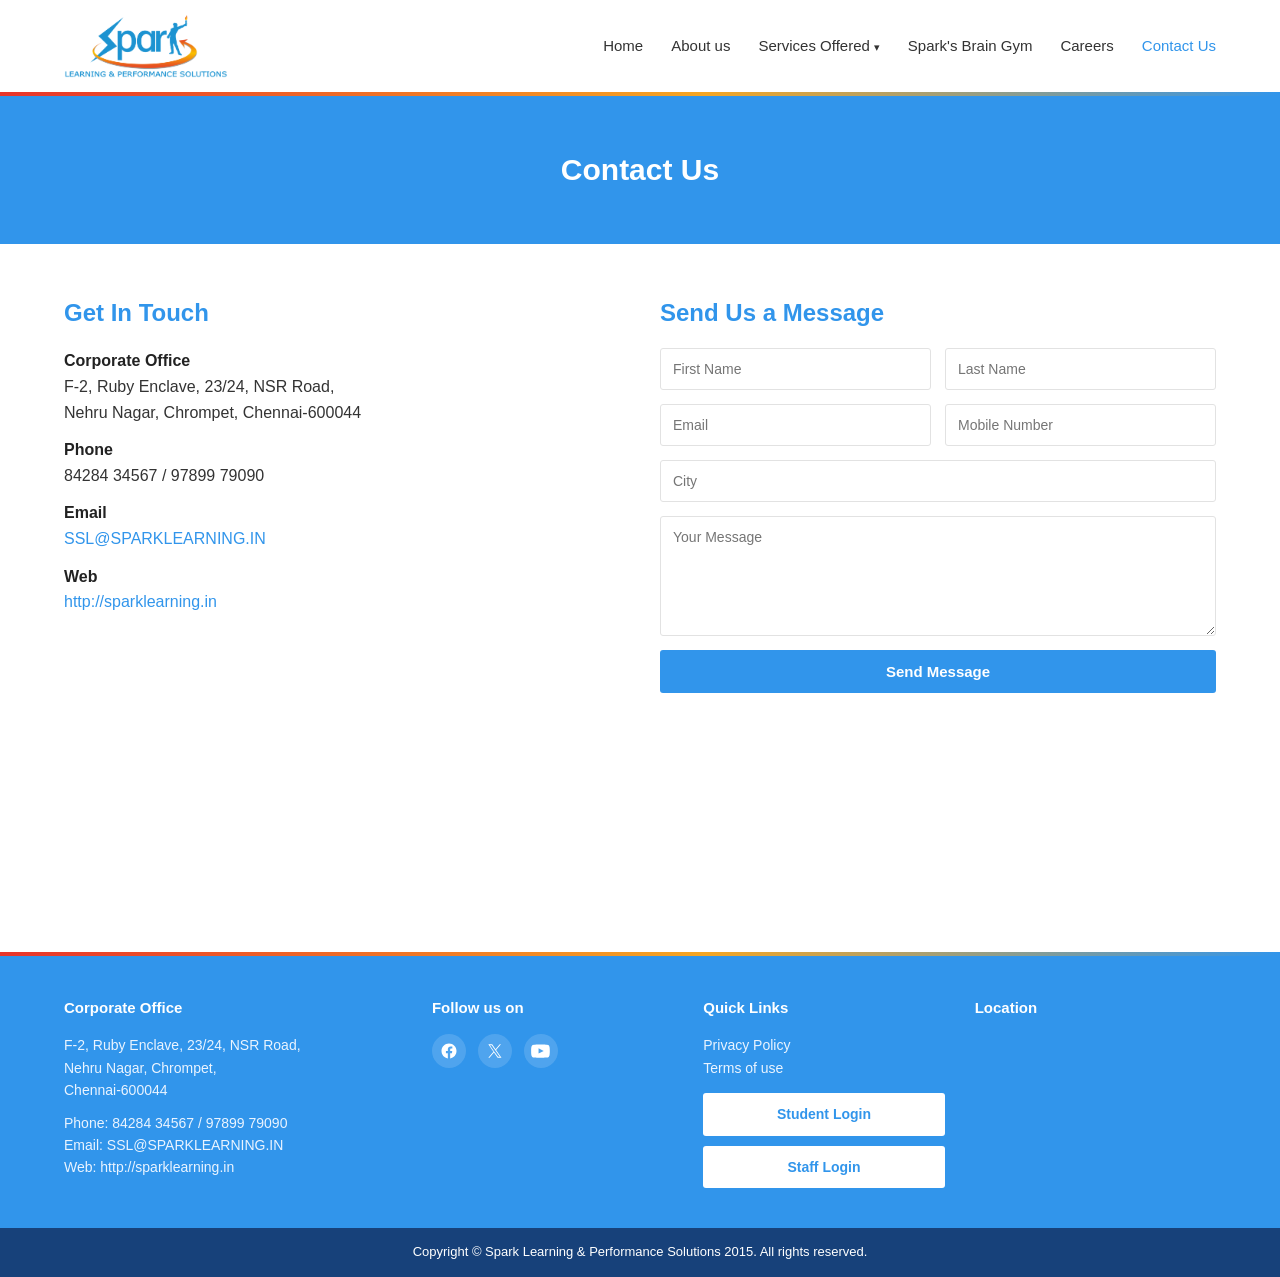
<file: contact.html>
<!DOCTYPE html>
<html lang="en">
<head>
<meta charset="UTF-8">
<meta name="viewport" content="width=device-width, initial-scale=1.0">
<title>Contact Us - Spark Learning & Performance Solutions</title>
<link rel="stylesheet" href="css/style.css">
</head>
<body>

<header class="site-header">
  <a href="index.html" class="logo"><img src="images/Sprak-Logo.png" alt="Spark Learning & Performance Solutions"></a>
  <nav class="main-nav">
    <ul>
      <li><a href="index.html">Home</a></li>
      <li><a href="about.html">About us</a></li>
            <li class="has-dropdown"><a href="services.html">Services Offered</a>
        <ul class="dropdown-menu">
          <li><a href="corporate-training-solutions.html">Corporate Training Solutions</a></li>
          <li><a href="skilling-for-educational-institution.html">Skilling for Educational Institution</a></li>
          <li><a href="vocational-training-coaching.html">Vocational Training &amp; Coaching</a></li>
          <li><a href="skilling-for-global-employability.html">Skilling for Global Employability</a></li>
        </ul>
      </li>
      <li><a href="brain-gym.html">Spark's Brain Gym</a></li>
      <li><a href="careers.html">Careers</a></li>
      <li><a href="contact.html" class="active">Contact Us</a></li>
    </ul>
  </nav>
</header>
<div class="top-accent"></div>

<section class="page-hero">
  <div class="container">
    <h1>Contact Us</h1>
  </div>
</section>

<section class="content-section">
  <div class="container contact-grid">
    <div class="contact-details">
      <h2 style="color:#3195EB; margin-bottom:16px;">Get In Touch</h2>
      <p><strong>Corporate Office</strong><br>F-2, Ruby Enclave, 23/24, NSR Road,<br>Nehru Nagar, Chrompet, Chennai-600044</p>
      <p><strong>Phone</strong><br>84284 34567 / 97899 79090</p>
      <p><strong>Email</strong><br><a href="mailto:SSL@sparklearning.in">SSL@SPARKLEARNING.IN</a></p>
      <p><strong>Web</strong><br><a href="https://sparklearning.in" target="_blank" rel="noopener">http://sparklearning.in</a></p>
      <div style="margin-top:20px;">
        <iframe src="https://maps.google.com/maps?q=NSR%20Rd%2C%20Chromepet%2C%20Tambaram%2C%20Chennai%2C%20Tamil%20Nadu%20600044&t=&z=15&ie=UTF8&iwloc=&output=embed" width="100%" height="260" style="border:0; border-radius:4px;" loading="lazy"></iframe>
      </div>
    </div>
    <div>
      <h2 style="color:#3195EB; margin-bottom:16px;">Send Us a Message</h2>
      <form class="contact-form" onsubmit="alert('Thank you! Please email us directly at SSL@sparklearning.in until this form is connected.'); return false;">
        <div class="form-row">
          <input type="text" name="first_name" placeholder="First Name" required>
          <input type="text" name="last_name" placeholder="Last Name" required>
        </div>
        <div class="form-row">
          <input type="email" name="email" placeholder="Email" required>
          <input type="tel" name="mobile" placeholder="Mobile Number" required>
        </div>
        <input type="text" name="city" placeholder="City">
        <textarea name="message" placeholder="Your Message" required></textarea>
        <button type="submit">Send Message</button>
      </form>
    </div>
  </div>
</section>

<div class="top-accent"></div>

<footer class="site-footer">
  <div class="container footer-grid">
    <div>
      <h4>Corporate Office</h4>
      <p>F-2, Ruby Enclave, 23/24, NSR Road,<br>Nehru Nagar, Chrompet,<br>Chennai-600044</p>
      <p style="margin-top:10px;">Phone: 84284 34567 / 97899 79090</p>
      <p>Email: <a href="mailto:SSL@sparklearning.in">SSL@SPARKLEARNING.IN</a></p>
      <p>Web: <a href="https://sparklearning.in" target="_blank" rel="noopener">http://sparklearning.in</a></p>
    </div>
    <div>
      <h4>Follow us on</h4>
      <div class="social-icons">
        <a href="https://www.facebook.com/slaps360" target="_blank" rel="noopener" aria-label="Facebook">
          <svg viewBox="0 0 24 24" width="18" height="18" fill="currentColor" aria-hidden="true"><path d="M22 12.06C22 6.5 17.52 2 12 2S2 6.5 2 12.06c0 5 3.66 9.15 8.44 9.94v-7.03H7.9v-2.91h2.54V9.85c0-2.51 1.49-3.9 3.77-3.9 1.09 0 2.24.2 2.24.2v2.46h-1.26c-1.24 0-1.63.77-1.63 1.56v1.89h2.78l-.44 2.91h-2.34V22c4.78-.79 8.44-4.94 8.44-9.94Z"/></svg>
        </a>
        <a href="https://x.com/slaps360" target="_blank" rel="noopener" aria-label="X (Twitter)">
          <svg viewBox="0 0 24 24" width="16" height="16" fill="currentColor" aria-hidden="true"><path d="M13.6 10.62 20.9 2h-1.73l-6.34 7.48L7.77 2H2l7.66 11.15L2 22h1.73l6.7-7.9L15.98 22h5.77l-8.15-11.38Zm-2.37 2.8-.78-1.1L4.4 3.3h2.65l4.98 7.13.78 1.1 6.48 9.27h-2.65l-5.28-7.4Z"/></svg>
        </a>
        <a href="https://www.youtube.com/user/Sparklearning360" target="_blank" rel="noopener" aria-label="YouTube">
          <svg viewBox="0 0 24 24" width="19" height="19" fill="currentColor" aria-hidden="true"><path d="M23.5 6.75s-.23-1.63-.94-2.35c-.9-.94-1.9-.95-2.36-1C16.9 3.13 12 3.13 12 3.13h-.01s-4.9 0-8.2.27c-.46.05-1.46.06-2.36 1C.62 5.12.4 6.75.4 6.75S.16 8.66.16 10.58v1.8c0 1.92.24 3.83.24 3.83s.23 1.63.93 2.35c.9.95 2.08.92 2.6 1.02 1.9.18 8.07.27 8.07.27s4.9-.01 8.2-.28c.46-.06 1.46-.06 2.36-1.01.71-.72.94-2.35.94-2.35s.24-1.9.24-3.83v-1.8c0-1.92-.24-3.83-.24-3.83ZM9.55 14.63V7.87l6.5 3.39-6.5 3.37Z"/></svg>
        </a>
      </div>
    </div>
    <div>
      <h4>Quick Links</h4>
      <p><a href="#">Privacy Policy</a></p>
      <p><a href="terms.html">Terms of use</a></p>
      <a class="login-btn" style="margin-top:14px;" href="https://ondemand6.scilearn.com/slc/learner?tenantId=3409506" target="_blank" rel="noopener">Student Login</a>
      <a class="login-btn" href="https://sso.scilearn.com/cas/login?service=https://sso.scilearn.com/cis/cas/validate" target="_blank" rel="noopener">Staff Login</a>
    </div>
    <div class="map-embed">
      <h4>Location</h4>
      <a href="https://www.google.co.in/maps/place/NSR+Rd,+Chromepet,+Tambaram,+Chennai,+Tamil+Nadu+600044/@12.942685,80.14315,17z/data=!4m6!3m5!1s0x3a525e552a503e8d:0x7ee4837b7cd5a867!8m2!3d12.9430726!4d80.1430548!16s%2Fg%2F11g_d36f8?hl=en&entry=ttu&g_ep=EgoyMDI2MDgxMi4wIKXMDSoASAFQAw%3D%3D" target="_blank" rel="noopener">
        <iframe src="https://maps.google.com/maps?q=NSR%20Rd%2C%20Chromepet%2C%20Tambaram%2C%20Chennai%2C%20Tamil%20Nadu%20600044&t=&z=15&ie=UTF8&iwloc=&output=embed" width="100%" height="140" style="border:0; border-radius:4px;" loading="lazy"></iframe>
      </a>
    </div>
  </div>
  <div class="bottom-bar">Copyright &copy; Spark Learning &amp; Performance Solutions 2015. All rights reserved.</div>
</footer>

</body>
</html>
</file>
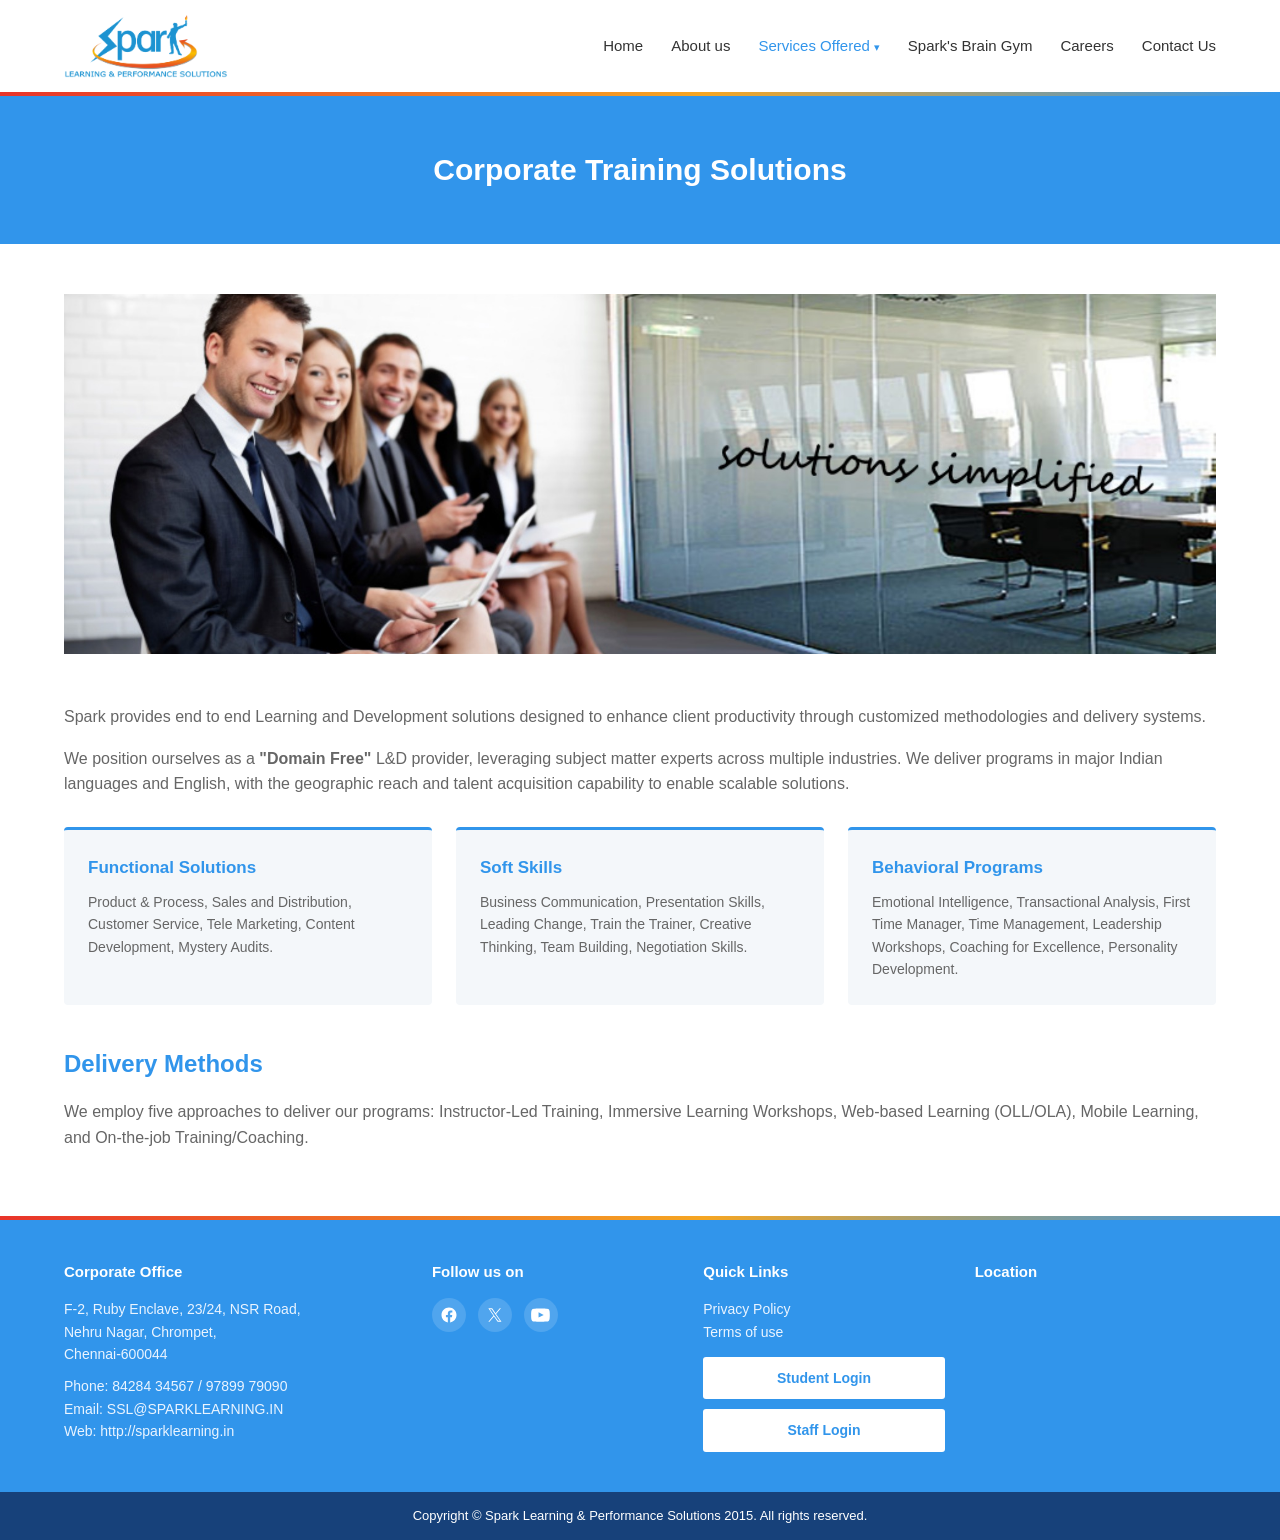
<file: corporate-training-solutions.html>
<!DOCTYPE html>
<html lang="en">
<head>
<meta charset="UTF-8">
<meta name="viewport" content="width=device-width, initial-scale=1.0">
<title>Corporate Training Solutions - Spark Learning & Performance Solutions</title>
<link rel="stylesheet" href="css/style.css">
</head>
<body>

<header class="site-header">
  <a href="index.html" class="logo"><img src="images/Sprak-Logo.png" alt="Spark Learning & Performance Solutions"></a>
  <nav class="main-nav">
    <ul>
      <li><a href="index.html">Home</a></li>
      <li><a href="about.html">About us</a></li>
      <li class="has-dropdown"><a href="services.html" class="active">Services Offered</a>
        <ul class="dropdown-menu">
          <li><a href="corporate-training-solutions.html">Corporate Training Solutions</a></li>
          <li><a href="skilling-for-educational-institution.html">Skilling for Educational Institution</a></li>
          <li><a href="vocational-training-coaching.html">Vocational Training &amp; Coaching</a></li>
          <li><a href="skilling-for-global-employability.html">Skilling for Global Employability</a></li>
        </ul>
      </li>
      <li><a href="brain-gym.html">Spark's Brain Gym</a></li>
      <li><a href="careers.html">Careers</a></li>
      <li><a href="contact.html">Contact Us</a></li>
    </ul>
  </nav>
</header>
<div class="top-accent"></div>

<section class="page-hero">
  <div class="container">
    <h1>Corporate Training Solutions</h1>
  </div>
</section>

<section class="content-section">
  <div class="container">
    <img class="img-banner" src="images/Corporate-sOLUTIONS.jpg" alt="Corporate Training Solutions">
  </div>
</section>

<section class="content-section" style="padding-top:0;">
  <div class="container">
    <p>Spark provides end to end Learning and Development solutions designed to enhance client productivity through customized methodologies and delivery systems.</p>
    <p>We position ourselves as a <strong>"Domain Free"</strong> L&amp;D provider, leveraging subject matter experts across multiple industries. We deliver programs in major Indian languages and English, with the geographic reach and talent acquisition capability to enable scalable solutions.</p>

    <div class="value-grid" style="margin-top:30px;">
      <div class="value-card">
        <h3>Functional Solutions</h3>
        <p>Product &amp; Process, Sales and Distribution, Customer Service, Tele Marketing, Content Development, Mystery Audits.</p>
      </div>
      <div class="value-card">
        <h3>Soft Skills</h3>
        <p>Business Communication, Presentation Skills, Leading Change, Train the Trainer, Creative Thinking, Team Building, Negotiation Skills.</p>
      </div>
      <div class="value-card">
        <h3>Behavioral Programs</h3>
        <p>Emotional Intelligence, Transactional Analysis, First Time Manager, Time Management, Leadership Workshops, Coaching for Excellence, Personality Development.</p>
      </div>
    </div>

    <h2 style="margin-top:40px;">Delivery Methods</h2>
    <p>We employ five approaches to deliver our programs: Instructor-Led Training, Immersive Learning Workshops, Web-based Learning (OLL/OLA), Mobile Learning, and On-the-job Training/Coaching.</p>
  </div>
</section>

<div class="top-accent"></div>

<footer class="site-footer">
  <div class="container footer-grid">
    <div>
      <h4>Corporate Office</h4>
      <p>F-2, Ruby Enclave, 23/24, NSR Road,<br>Nehru Nagar, Chrompet,<br>Chennai-600044</p>
      <p style="margin-top:10px;">Phone: 84284 34567 / 97899 79090</p>
      <p>Email: <a href="mailto:SSL@sparklearning.in">SSL@SPARKLEARNING.IN</a></p>
      <p>Web: <a href="https://sparklearning.in" target="_blank" rel="noopener">http://sparklearning.in</a></p>
    </div>
    <div>
      <h4>Follow us on</h4>
      <div class="social-icons">
        <a href="https://www.facebook.com/slaps360" target="_blank" rel="noopener" aria-label="Facebook">
          <svg viewBox="0 0 24 24" width="18" height="18" fill="currentColor" aria-hidden="true"><path d="M22 12.06C22 6.5 17.52 2 12 2S2 6.5 2 12.06c0 5 3.66 9.15 8.44 9.94v-7.03H7.9v-2.91h2.54V9.85c0-2.51 1.49-3.9 3.77-3.9 1.09 0 2.24.2 2.24.2v2.46h-1.26c-1.24 0-1.63.77-1.63 1.56v1.89h2.78l-.44 2.91h-2.34V22c4.78-.79 8.44-4.94 8.44-9.94Z"/></svg>
        </a>
        <a href="https://x.com/slaps360" target="_blank" rel="noopener" aria-label="X (Twitter)">
          <svg viewBox="0 0 24 24" width="16" height="16" fill="currentColor" aria-hidden="true"><path d="M13.6 10.62 20.9 2h-1.73l-6.34 7.48L7.77 2H2l7.66 11.15L2 22h1.73l6.7-7.9L15.98 22h5.77l-8.15-11.38Zm-2.37 2.8-.78-1.1L4.4 3.3h2.65l4.98 7.13.78 1.1 6.48 9.27h-2.65l-5.28-7.4Z"/></svg>
        </a>
        <a href="https://www.youtube.com/user/Sparklearning360" target="_blank" rel="noopener" aria-label="YouTube">
          <svg viewBox="0 0 24 24" width="19" height="19" fill="currentColor" aria-hidden="true"><path d="M23.5 6.75s-.23-1.63-.94-2.35c-.9-.94-1.9-.95-2.36-1C16.9 3.13 12 3.13 12 3.13h-.01s-4.9 0-8.2.27c-.46.05-1.46.06-2.36 1C.62 5.12.4 6.75.4 6.75S.16 8.66.16 10.58v1.8c0 1.92.24 3.83.24 3.83s.23 1.63.93 2.35c.9.95 2.08.92 2.6 1.02 1.9.18 8.07.27 8.07.27s4.9-.01 8.2-.28c.46-.06 1.46-.06 2.36-1.01.71-.72.94-2.35.94-2.35s.24-1.9.24-3.83v-1.8c0-1.92-.24-3.83-.24-3.83ZM9.55 14.63V7.87l6.5 3.39-6.5 3.37Z"/></svg>
        </a>
      </div>
    </div>
    <div>
      <h4>Quick Links</h4>
      <p><a href="#">Privacy Policy</a></p>
      <p><a href="terms.html">Terms of use</a></p>
      <a class="login-btn" style="margin-top:14px;" href="https://ondemand6.scilearn.com/slc/learner?tenantId=3409506" target="_blank" rel="noopener">Student Login</a>
      <a class="login-btn" href="https://sso.scilearn.com/cas/login?service=https://sso.scilearn.com/cis/cas/validate" target="_blank" rel="noopener">Staff Login</a>
    </div>
    <div class="map-embed">
      <h4>Location</h4>
      <a href="https://www.google.co.in/maps/place/NSR+Rd,+Chromepet,+Tambaram,+Chennai,+Tamil+Nadu+600044/@12.942685,80.14315,17z/data=!4m6!3m5!1s0x3a525e552a503e8d:0x7ee4837b7cd5a867!8m2!3d12.9430726!4d80.1430548!16s%2Fg%2F11g_d36f8?hl=en&entry=ttu&g_ep=EgoyMDI2MDgxMi4wIKXMDSoASAFQAw%3D%3D" target="_blank" rel="noopener">
        <iframe src="https://maps.google.com/maps?q=NSR%20Rd%2C%20Chromepet%2C%20Tambaram%2C%20Chennai%2C%20Tamil%20Nadu%20600044&t=&z=15&ie=UTF8&iwloc=&output=embed" width="100%" height="140" style="border:0; border-radius:4px;" loading="lazy"></iframe>
      </a>
    </div>
  </div>
  <div class="bottom-bar">Copyright &copy; Spark Learning &amp; Performance Solutions 2015. All rights reserved.</div>
</footer>

</body>
</html>
</file>
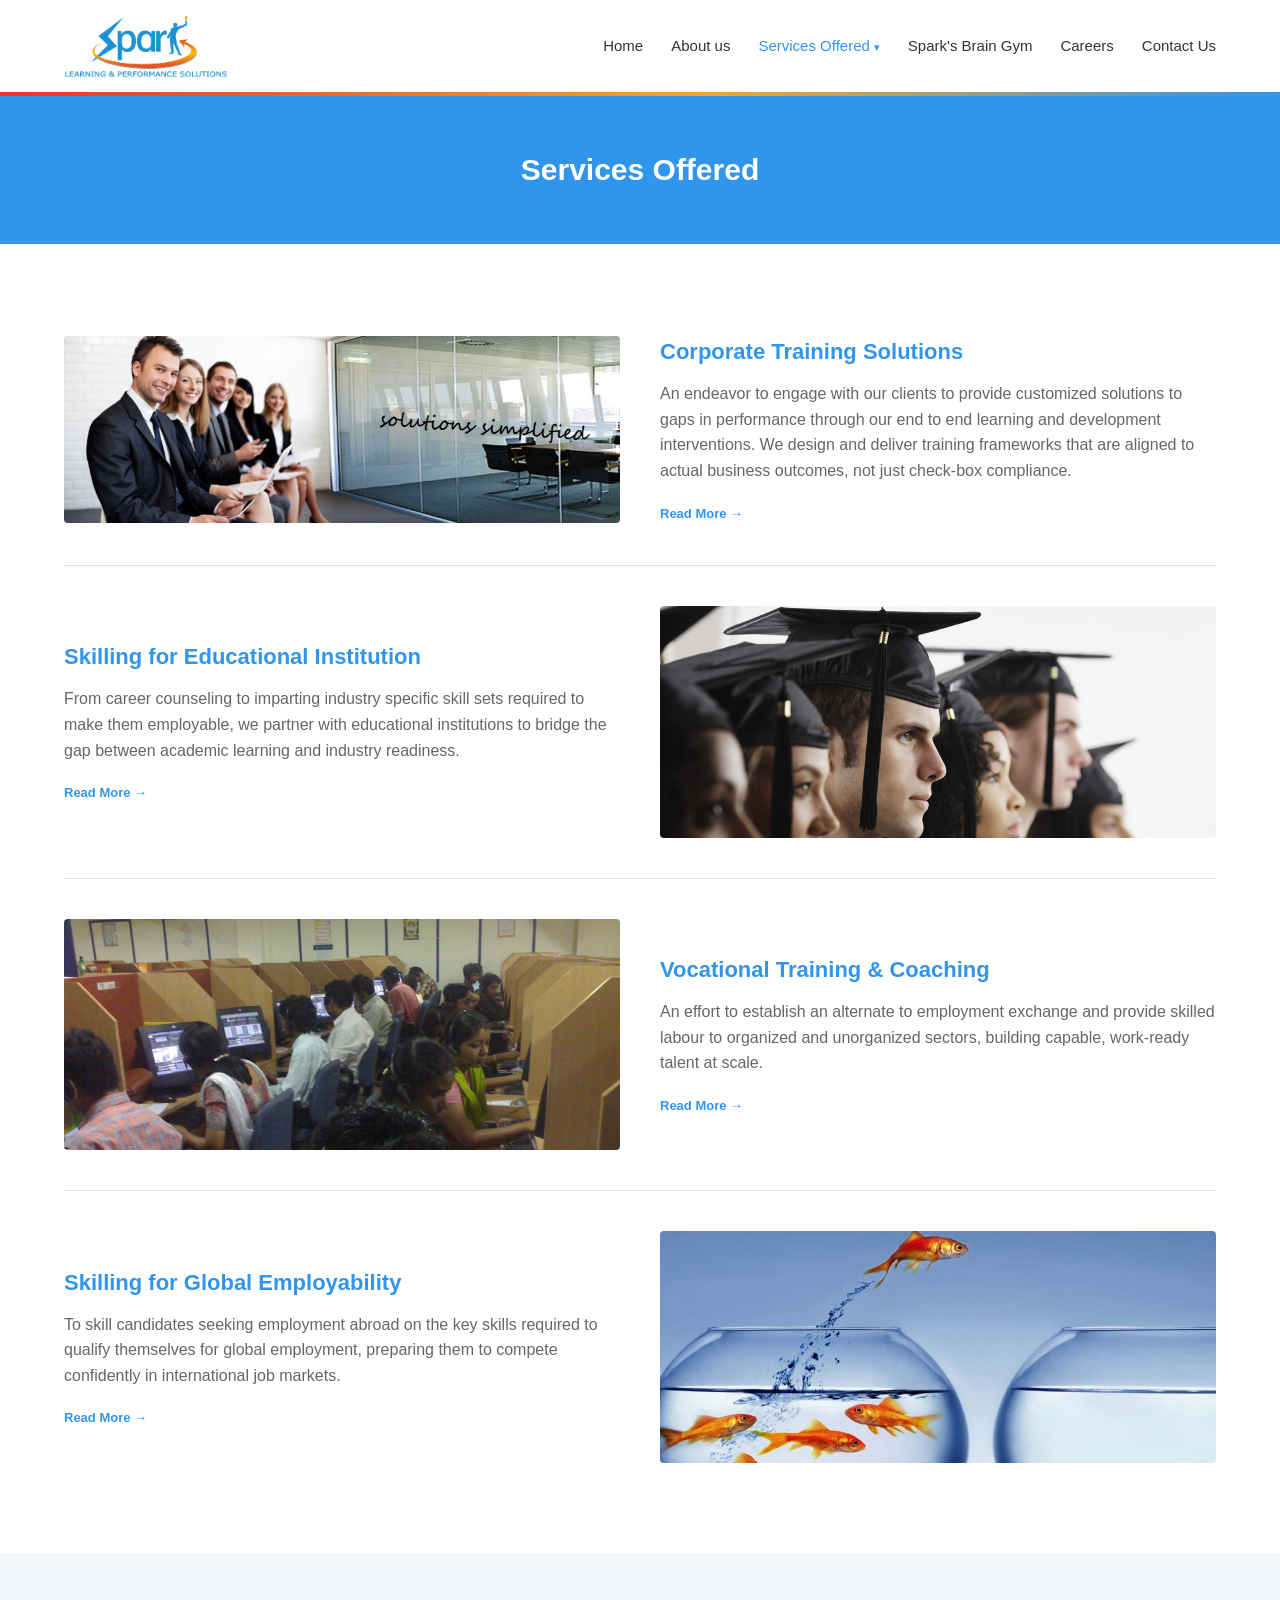
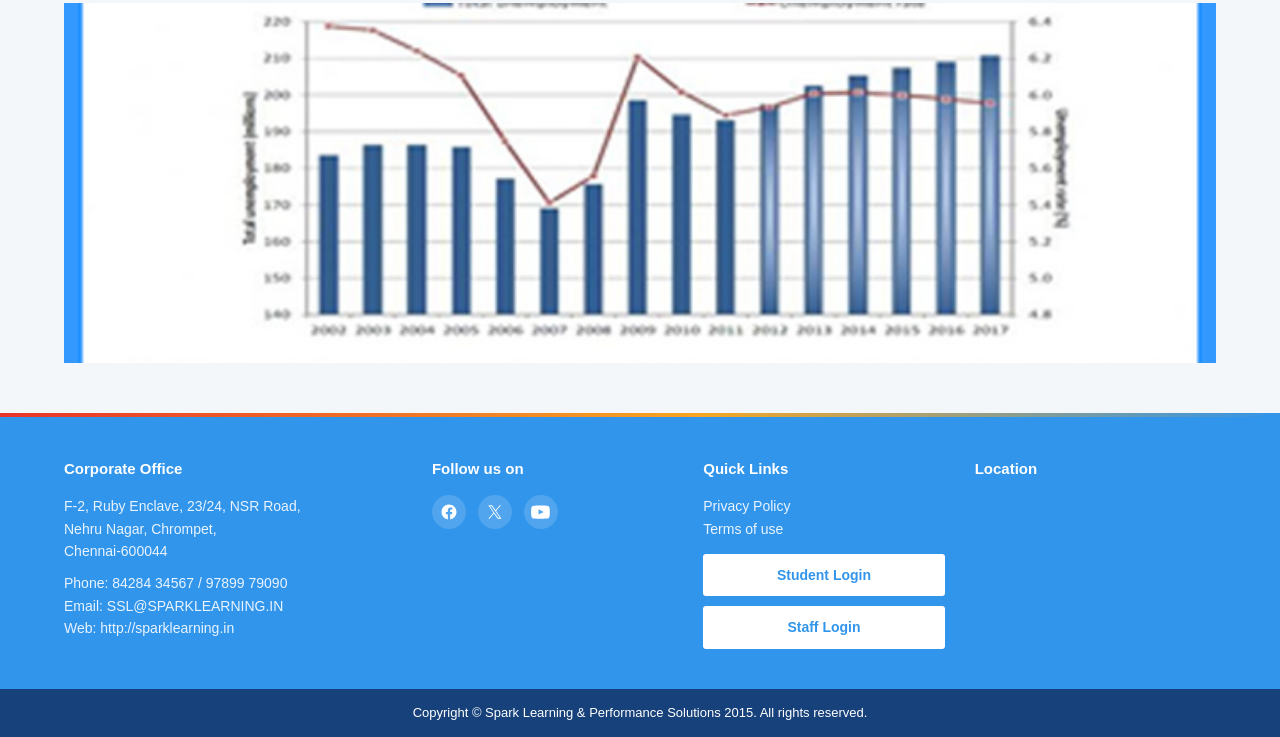
<file: services.html>
<!DOCTYPE html>
<html lang="en">
<head>
<meta charset="UTF-8">
<meta name="viewport" content="width=device-width, initial-scale=1.0">
<title>Services Offered - Spark Learning & Performance Solutions</title>
<link rel="stylesheet" href="css/style.css">
</head>
<body>

<header class="site-header">
  <a href="index.html" class="logo"><img src="images/Sprak-Logo.png" alt="Spark Learning & Performance Solutions"></a>
  <nav class="main-nav">
    <ul>
      <li><a href="index.html">Home</a></li>
      <li><a href="about.html">About us</a></li>
            <li class="has-dropdown"><a href="services.html" class="active">Services Offered</a>
        <ul class="dropdown-menu">
          <li><a href="corporate-training-solutions.html">Corporate Training Solutions</a></li>
          <li><a href="skilling-for-educational-institution.html">Skilling for Educational Institution</a></li>
          <li><a href="vocational-training-coaching.html">Vocational Training &amp; Coaching</a></li>
          <li><a href="skilling-for-global-employability.html">Skilling for Global Employability</a></li>
        </ul>
      </li>
      <li><a href="brain-gym.html">Spark's Brain Gym</a></li>
      <li><a href="careers.html">Careers</a></li>
      <li><a href="contact.html">Contact Us</a></li>
    </ul>
  </nav>
</header>
<div class="top-accent"></div>

<section class="page-hero">
  <div class="container">
    <h1>Services Offered</h1>
  </div>
</section>

<section class="content-section">
  <div class="container">
    <div class="service-block">
      <div class="service-img">
        <img src="images/Corporate-sOLUTIONS.jpg" alt="Corporate Training Solutions">
      </div>
      <div>
        <h3>Corporate Training Solutions</h3>
        <p>An endeavor to engage with our clients to provide customized solutions to gaps in performance through our end to end learning and development interventions. We design and deliver training frameworks that are aligned to actual business outcomes, not just check-box compliance.</p>
        <a class="read-more" href="corporate-training-solutions.html">Read More &rarr;</a>
      </div>
    </div>

    <div class="service-block reverse">
      <div class="service-img">
        <img src="images/skill-for-education.jpg" alt="Skilling for Educational Institution">
      </div>
      <div>
        <h3>Skilling for Educational Institution</h3>
        <p>From career counseling to imparting industry specific skill sets required to make them employable, we partner with educational institutions to bridge the gap between academic learning and industry readiness.</p>
        <a class="read-more" href="skilling-for-educational-institution.html">Read More &rarr;</a>
      </div>
    </div>

    <div class="service-block">
      <div class="service-img">
        <img src="images/vocational-training.jpg" alt="Vocational Training & Coaching">
      </div>
      <div>
        <h3>Vocational Training &amp; Coaching</h3>
        <p>An effort to establish an alternate to employment exchange and provide skilled labour to organized and unorganized sectors, building capable, work-ready talent at scale.</p>
        <a class="read-more" href="vocational-training-coaching.html">Read More &rarr;</a>
      </div>
    </div>

    <div class="service-block reverse">
      <div class="service-img">
        <img src="images/Global-Employability.jpg" alt="Skilling for Global Employability">
      </div>
      <div>
        <h3>Skilling for Global Employability</h3>
        <p>To skill candidates seeking employment abroad on the key skills required to qualify themselves for global employment, preparing them to compete confidently in international job markets.</p>
        <a class="read-more" href="skilling-for-global-employability.html">Read More &rarr;</a>
      </div>
    </div>
  </div>
</section>

<section class="content-section" style="background:#f4f7fa;">
  <div class="container">
    <img class="img-banner" src="images/skill-for-education-2.jpg" alt="Skilling for education">
  </div>
</section>

<div class="top-accent"></div>

<footer class="site-footer">
  <div class="container footer-grid">
    <div>
      <h4>Corporate Office</h4>
      <p>F-2, Ruby Enclave, 23/24, NSR Road,<br>Nehru Nagar, Chrompet,<br>Chennai-600044</p>
      <p style="margin-top:10px;">Phone: 84284 34567 / 97899 79090</p>
      <p>Email: <a href="mailto:SSL@sparklearning.in">SSL@SPARKLEARNING.IN</a></p>
      <p>Web: <a href="https://sparklearning.in" target="_blank" rel="noopener">http://sparklearning.in</a></p>
    </div>
    <div>
      <h4>Follow us on</h4>
      <div class="social-icons">
        <a href="https://www.facebook.com/slaps360" target="_blank" rel="noopener" aria-label="Facebook">
          <svg viewBox="0 0 24 24" width="18" height="18" fill="currentColor" aria-hidden="true"><path d="M22 12.06C22 6.5 17.52 2 12 2S2 6.5 2 12.06c0 5 3.66 9.15 8.44 9.94v-7.03H7.9v-2.91h2.54V9.85c0-2.51 1.49-3.9 3.77-3.9 1.09 0 2.24.2 2.24.2v2.46h-1.26c-1.24 0-1.63.77-1.63 1.56v1.89h2.78l-.44 2.91h-2.34V22c4.78-.79 8.44-4.94 8.44-9.94Z"/></svg>
        </a>
        <a href="https://x.com/slaps360" target="_blank" rel="noopener" aria-label="X (Twitter)">
          <svg viewBox="0 0 24 24" width="16" height="16" fill="currentColor" aria-hidden="true"><path d="M13.6 10.62 20.9 2h-1.73l-6.34 7.48L7.77 2H2l7.66 11.15L2 22h1.73l6.7-7.9L15.98 22h5.77l-8.15-11.38Zm-2.37 2.8-.78-1.1L4.4 3.3h2.65l4.98 7.13.78 1.1 6.48 9.27h-2.65l-5.28-7.4Z"/></svg>
        </a>
        <a href="https://www.youtube.com/user/Sparklearning360" target="_blank" rel="noopener" aria-label="YouTube">
          <svg viewBox="0 0 24 24" width="19" height="19" fill="currentColor" aria-hidden="true"><path d="M23.5 6.75s-.23-1.63-.94-2.35c-.9-.94-1.9-.95-2.36-1C16.9 3.13 12 3.13 12 3.13h-.01s-4.9 0-8.2.27c-.46.05-1.46.06-2.36 1C.62 5.12.4 6.75.4 6.75S.16 8.66.16 10.58v1.8c0 1.92.24 3.83.24 3.83s.23 1.63.93 2.35c.9.95 2.08.92 2.6 1.02 1.9.18 8.07.27 8.07.27s4.9-.01 8.2-.28c.46-.06 1.46-.06 2.36-1.01.71-.72.94-2.35.94-2.35s.24-1.9.24-3.83v-1.8c0-1.92-.24-3.83-.24-3.83ZM9.55 14.63V7.87l6.5 3.39-6.5 3.37Z"/></svg>
        </a>
      </div>
    </div>
    <div>
      <h4>Quick Links</h4>
      <p><a href="#">Privacy Policy</a></p>
      <p><a href="terms.html">Terms of use</a></p>
      <a class="login-btn" style="margin-top:14px;" href="https://ondemand6.scilearn.com/slc/learner?tenantId=3409506" target="_blank" rel="noopener">Student Login</a>
      <a class="login-btn" href="https://sso.scilearn.com/cas/login?service=https://sso.scilearn.com/cis/cas/validate" target="_blank" rel="noopener">Staff Login</a>
    </div>
    <div class="map-embed">
      <h4>Location</h4>
      <a href="https://www.google.co.in/maps/place/NSR+Rd,+Chromepet,+Tambaram,+Chennai,+Tamil+Nadu+600044/@12.942685,80.14315,17z/data=!4m6!3m5!1s0x3a525e552a503e8d:0x7ee4837b7cd5a867!8m2!3d12.9430726!4d80.1430548!16s%2Fg%2F11g_d36f8?hl=en&entry=ttu&g_ep=EgoyMDI2MDgxMi4wIKXMDSoASAFQAw%3D%3D" target="_blank" rel="noopener">
        <iframe src="https://maps.google.com/maps?q=NSR%20Rd%2C%20Chromepet%2C%20Tambaram%2C%20Chennai%2C%20Tamil%20Nadu%20600044&t=&z=15&ie=UTF8&iwloc=&output=embed" width="100%" height="140" style="border:0; border-radius:4px;" loading="lazy"></iframe>
      </a>
    </div>
  </div>
  <div class="bottom-bar">Copyright &copy; Spark Learning &amp; Performance Solutions 2015. All rights reserved.</div>
</footer>

</body>
</html>
</file>
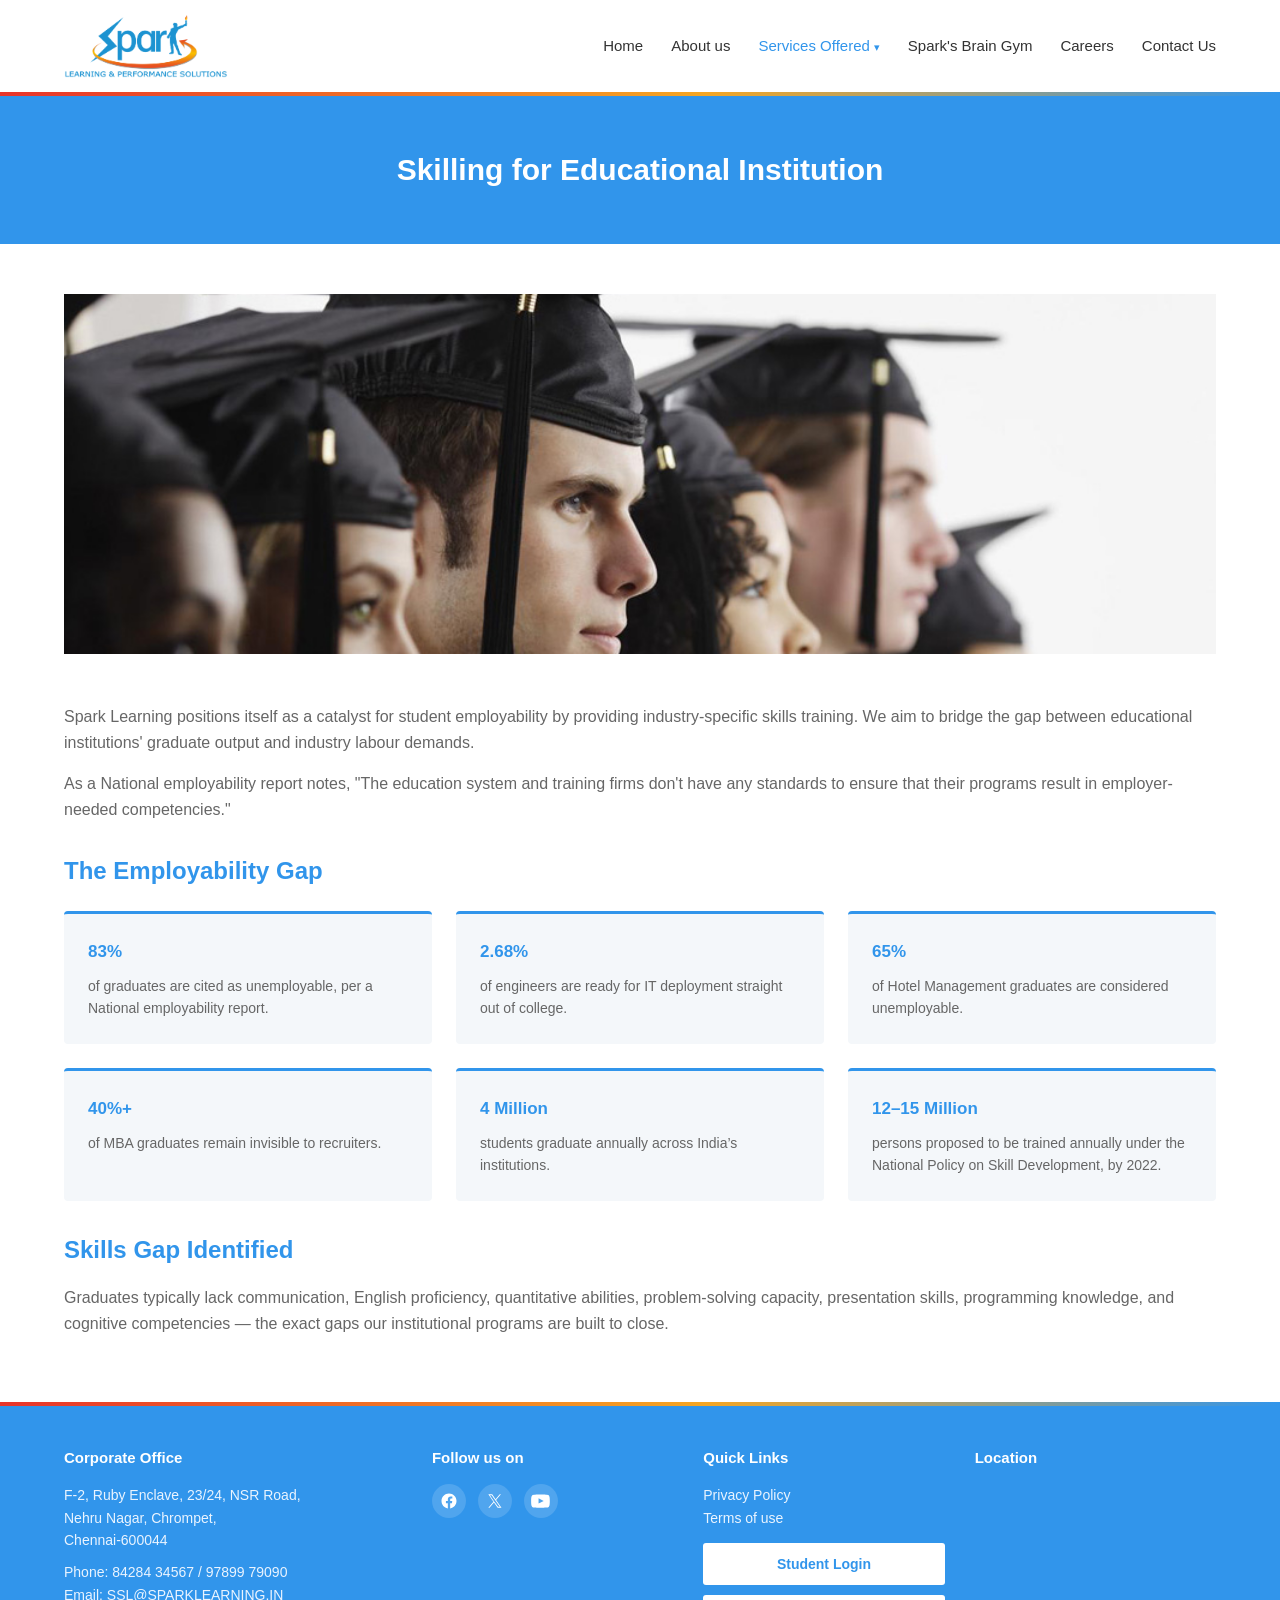
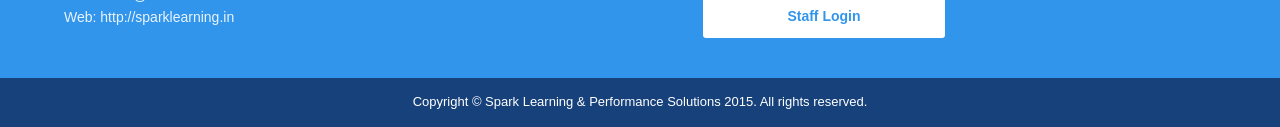
<file: skilling-for-educational-institution.html>
<!DOCTYPE html>
<html lang="en">
<head>
<meta charset="UTF-8">
<meta name="viewport" content="width=device-width, initial-scale=1.0">
<title>Skilling for Educational Institution - Spark Learning & Performance Solutions</title>
<link rel="stylesheet" href="css/style.css">
</head>
<body>

<header class="site-header">
  <a href="index.html" class="logo"><img src="images/Sprak-Logo.png" alt="Spark Learning & Performance Solutions"></a>
  <nav class="main-nav">
    <ul>
      <li><a href="index.html">Home</a></li>
      <li><a href="about.html">About us</a></li>
      <li class="has-dropdown"><a href="services.html" class="active">Services Offered</a>
        <ul class="dropdown-menu">
          <li><a href="corporate-training-solutions.html">Corporate Training Solutions</a></li>
          <li><a href="skilling-for-educational-institution.html">Skilling for Educational Institution</a></li>
          <li><a href="vocational-training-coaching.html">Vocational Training &amp; Coaching</a></li>
          <li><a href="skilling-for-global-employability.html">Skilling for Global Employability</a></li>
        </ul>
      </li>
      <li><a href="brain-gym.html">Spark's Brain Gym</a></li>
      <li><a href="careers.html">Careers</a></li>
      <li><a href="contact.html">Contact Us</a></li>
    </ul>
  </nav>
</header>
<div class="top-accent"></div>

<section class="page-hero">
  <div class="container">
    <h1>Skilling for Educational Institution</h1>
  </div>
</section>

<section class="content-section">
  <div class="container">
    <img class="img-banner" src="images/skill-for-education.jpg" alt="Skilling for Educational Institution">
  </div>
</section>

<section class="content-section" style="padding-top:0;">
  <div class="container">
    <p>Spark Learning positions itself as a catalyst for student employability by providing industry-specific skills training. We aim to bridge the gap between educational institutions' graduate output and industry labour demands.</p>
    <p>As a National employability report notes, "The education system and training firms don't have any standards to ensure that their programs result in employer-needed competencies."</p>

    <h2 style="margin-top:30px;">The Employability Gap</h2>
    <div class="value-grid">
      <div class="value-card">
        <h3>83%</h3>
        <p>of graduates are cited as unemployable, per a National employability report.</p>
      </div>
      <div class="value-card">
        <h3>2.68%</h3>
        <p>of engineers are ready for IT deployment straight out of college.</p>
      </div>
      <div class="value-card">
        <h3>65%</h3>
        <p>of Hotel Management graduates are considered unemployable.</p>
      </div>
      <div class="value-card">
        <h3>40%+</h3>
        <p>of MBA graduates remain invisible to recruiters.</p>
      </div>
      <div class="value-card">
        <h3>4 Million</h3>
        <p>students graduate annually across India&rsquo;s institutions.</p>
      </div>
      <div class="value-card">
        <h3>12&ndash;15 Million</h3>
        <p>persons proposed to be trained annually under the National Policy on Skill Development, by 2022.</p>
      </div>
    </div>

    <h2 style="margin-top:30px;">Skills Gap Identified</h2>
    <p>Graduates typically lack communication, English proficiency, quantitative abilities, problem-solving capacity, presentation skills, programming knowledge, and cognitive competencies &mdash; the exact gaps our institutional programs are built to close.</p>
  </div>
</section>

<div class="top-accent"></div>

<footer class="site-footer">
  <div class="container footer-grid">
    <div>
      <h4>Corporate Office</h4>
      <p>F-2, Ruby Enclave, 23/24, NSR Road,<br>Nehru Nagar, Chrompet,<br>Chennai-600044</p>
      <p style="margin-top:10px;">Phone: 84284 34567 / 97899 79090</p>
      <p>Email: <a href="mailto:SSL@sparklearning.in">SSL@SPARKLEARNING.IN</a></p>
      <p>Web: <a href="https://sparklearning.in" target="_blank" rel="noopener">http://sparklearning.in</a></p>
    </div>
    <div>
      <h4>Follow us on</h4>
      <div class="social-icons">
        <a href="https://www.facebook.com/slaps360" target="_blank" rel="noopener" aria-label="Facebook">
          <svg viewBox="0 0 24 24" width="18" height="18" fill="currentColor" aria-hidden="true"><path d="M22 12.06C22 6.5 17.52 2 12 2S2 6.5 2 12.06c0 5 3.66 9.15 8.44 9.94v-7.03H7.9v-2.91h2.54V9.85c0-2.51 1.49-3.9 3.77-3.9 1.09 0 2.24.2 2.24.2v2.46h-1.26c-1.24 0-1.63.77-1.63 1.56v1.89h2.78l-.44 2.91h-2.34V22c4.78-.79 8.44-4.94 8.44-9.94Z"/></svg>
        </a>
        <a href="https://x.com/slaps360" target="_blank" rel="noopener" aria-label="X (Twitter)">
          <svg viewBox="0 0 24 24" width="16" height="16" fill="currentColor" aria-hidden="true"><path d="M13.6 10.62 20.9 2h-1.73l-6.34 7.48L7.77 2H2l7.66 11.15L2 22h1.73l6.7-7.9L15.98 22h5.77l-8.15-11.38Zm-2.37 2.8-.78-1.1L4.4 3.3h2.65l4.98 7.13.78 1.1 6.48 9.27h-2.65l-5.28-7.4Z"/></svg>
        </a>
        <a href="https://www.youtube.com/user/Sparklearning360" target="_blank" rel="noopener" aria-label="YouTube">
          <svg viewBox="0 0 24 24" width="19" height="19" fill="currentColor" aria-hidden="true"><path d="M23.5 6.75s-.23-1.63-.94-2.35c-.9-.94-1.9-.95-2.36-1C16.9 3.13 12 3.13 12 3.13h-.01s-4.9 0-8.2.27c-.46.05-1.46.06-2.36 1C.62 5.12.4 6.75.4 6.75S.16 8.66.16 10.58v1.8c0 1.92.24 3.83.24 3.83s.23 1.63.93 2.35c.9.95 2.08.92 2.6 1.02 1.9.18 8.07.27 8.07.27s4.9-.01 8.2-.28c.46-.06 1.46-.06 2.36-1.01.71-.72.94-2.35.94-2.35s.24-1.9.24-3.83v-1.8c0-1.92-.24-3.83-.24-3.83ZM9.55 14.63V7.87l6.5 3.39-6.5 3.37Z"/></svg>
        </a>
      </div>
    </div>
    <div>
      <h4>Quick Links</h4>
      <p><a href="#">Privacy Policy</a></p>
      <p><a href="terms.html">Terms of use</a></p>
      <a class="login-btn" style="margin-top:14px;" href="https://ondemand6.scilearn.com/slc/learner?tenantId=3409506" target="_blank" rel="noopener">Student Login</a>
      <a class="login-btn" href="https://sso.scilearn.com/cas/login?service=https://sso.scilearn.com/cis/cas/validate" target="_blank" rel="noopener">Staff Login</a>
    </div>
    <div class="map-embed">
      <h4>Location</h4>
      <a href="https://www.google.co.in/maps/place/NSR+Rd,+Chromepet,+Tambaram,+Chennai,+Tamil+Nadu+600044/@12.942685,80.14315,17z/data=!4m6!3m5!1s0x3a525e552a503e8d:0x7ee4837b7cd5a867!8m2!3d12.9430726!4d80.1430548!16s%2Fg%2F11g_d36f8?hl=en&entry=ttu&g_ep=EgoyMDI2MDgxMi4wIKXMDSoASAFQAw%3D%3D" target="_blank" rel="noopener">
        <iframe src="https://maps.google.com/maps?q=NSR%20Rd%2C%20Chromepet%2C%20Tambaram%2C%20Chennai%2C%20Tamil%20Nadu%20600044&t=&z=15&ie=UTF8&iwloc=&output=embed" width="100%" height="140" style="border:0; border-radius:4px;" loading="lazy"></iframe>
      </a>
    </div>
  </div>
  <div class="bottom-bar">Copyright &copy; Spark Learning &amp; Performance Solutions 2015. All rights reserved.</div>
</footer>

</body>
</html>
</file>
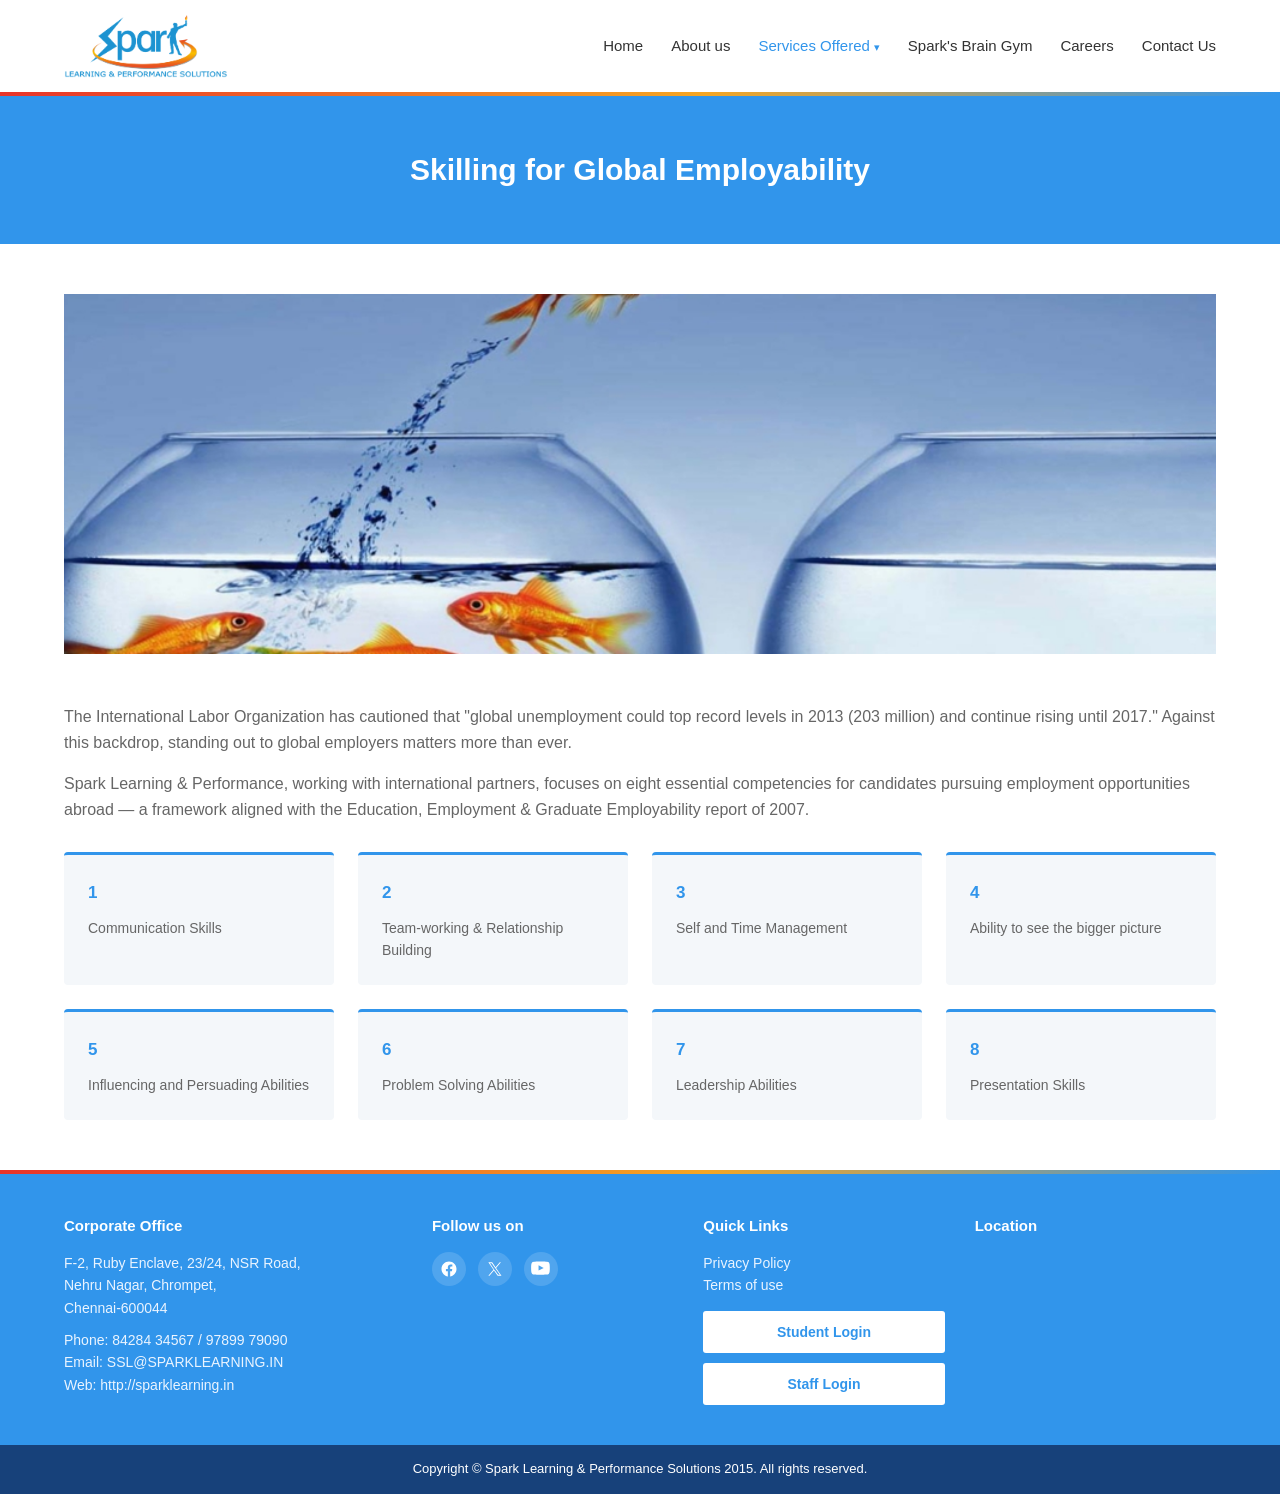
<file: skilling-for-global-employability.html>
<!DOCTYPE html>
<html lang="en">
<head>
<meta charset="UTF-8">
<meta name="viewport" content="width=device-width, initial-scale=1.0">
<title>Skilling for Global Employability - Spark Learning & Performance Solutions</title>
<link rel="stylesheet" href="css/style.css">
</head>
<body>

<header class="site-header">
  <a href="index.html" class="logo"><img src="images/Sprak-Logo.png" alt="Spark Learning & Performance Solutions"></a>
  <nav class="main-nav">
    <ul>
      <li><a href="index.html">Home</a></li>
      <li><a href="about.html">About us</a></li>
      <li class="has-dropdown"><a href="services.html" class="active">Services Offered</a>
        <ul class="dropdown-menu">
          <li><a href="corporate-training-solutions.html">Corporate Training Solutions</a></li>
          <li><a href="skilling-for-educational-institution.html">Skilling for Educational Institution</a></li>
          <li><a href="vocational-training-coaching.html">Vocational Training &amp; Coaching</a></li>
          <li><a href="skilling-for-global-employability.html">Skilling for Global Employability</a></li>
        </ul>
      </li>
      <li><a href="brain-gym.html">Spark's Brain Gym</a></li>
      <li><a href="careers.html">Careers</a></li>
      <li><a href="contact.html">Contact Us</a></li>
    </ul>
  </nav>
</header>
<div class="top-accent"></div>

<section class="page-hero">
  <div class="container">
    <h1>Skilling for Global Employability</h1>
  </div>
</section>

<section class="content-section">
  <div class="container">
    <img class="img-banner" src="images/Global-Employability.jpg" alt="Skilling for Global Employability">
  </div>
</section>

<section class="content-section" style="padding-top:0;">
  <div class="container">
    <p>The International Labor Organization has cautioned that "global unemployment could top record levels in 2013 (203 million) and continue rising until 2017." Against this backdrop, standing out to global employers matters more than ever.</p>
    <p>Spark Learning &amp; Performance, working with international partners, focuses on eight essential competencies for candidates pursuing employment opportunities abroad &mdash; a framework aligned with the Education, Employment &amp; Graduate Employability report of 2007.</p>

    <div class="value-grid" style="grid-template-columns: repeat(4, 1fr); margin-top:30px;">
      <div class="value-card"><h3>1</h3><p>Communication Skills</p></div>
      <div class="value-card"><h3>2</h3><p>Team-working &amp; Relationship Building</p></div>
      <div class="value-card"><h3>3</h3><p>Self and Time Management</p></div>
      <div class="value-card"><h3>4</h3><p>Ability to see the bigger picture</p></div>
      <div class="value-card"><h3>5</h3><p>Influencing and Persuading Abilities</p></div>
      <div class="value-card"><h3>6</h3><p>Problem Solving Abilities</p></div>
      <div class="value-card"><h3>7</h3><p>Leadership Abilities</p></div>
      <div class="value-card"><h3>8</h3><p>Presentation Skills</p></div>
    </div>
  </div>
</section>

<div class="top-accent"></div>

<footer class="site-footer">
  <div class="container footer-grid">
    <div>
      <h4>Corporate Office</h4>
      <p>F-2, Ruby Enclave, 23/24, NSR Road,<br>Nehru Nagar, Chrompet,<br>Chennai-600044</p>
      <p style="margin-top:10px;">Phone: 84284 34567 / 97899 79090</p>
      <p>Email: <a href="mailto:SSL@sparklearning.in">SSL@SPARKLEARNING.IN</a></p>
      <p>Web: <a href="https://sparklearning.in" target="_blank" rel="noopener">http://sparklearning.in</a></p>
    </div>
    <div>
      <h4>Follow us on</h4>
      <div class="social-icons">
        <a href="https://www.facebook.com/slaps360" target="_blank" rel="noopener" aria-label="Facebook">
          <svg viewBox="0 0 24 24" width="18" height="18" fill="currentColor" aria-hidden="true"><path d="M22 12.06C22 6.5 17.52 2 12 2S2 6.5 2 12.06c0 5 3.66 9.15 8.44 9.94v-7.03H7.9v-2.91h2.54V9.85c0-2.51 1.49-3.9 3.77-3.9 1.09 0 2.24.2 2.24.2v2.46h-1.26c-1.24 0-1.63.77-1.63 1.56v1.89h2.78l-.44 2.91h-2.34V22c4.78-.79 8.44-4.94 8.44-9.94Z"/></svg>
        </a>
        <a href="https://x.com/slaps360" target="_blank" rel="noopener" aria-label="X (Twitter)">
          <svg viewBox="0 0 24 24" width="16" height="16" fill="currentColor" aria-hidden="true"><path d="M13.6 10.62 20.9 2h-1.73l-6.34 7.48L7.77 2H2l7.66 11.15L2 22h1.73l6.7-7.9L15.98 22h5.77l-8.15-11.38Zm-2.37 2.8-.78-1.1L4.4 3.3h2.65l4.98 7.13.78 1.1 6.48 9.27h-2.65l-5.28-7.4Z"/></svg>
        </a>
        <a href="https://www.youtube.com/user/Sparklearning360" target="_blank" rel="noopener" aria-label="YouTube">
          <svg viewBox="0 0 24 24" width="19" height="19" fill="currentColor" aria-hidden="true"><path d="M23.5 6.75s-.23-1.63-.94-2.35c-.9-.94-1.9-.95-2.36-1C16.9 3.13 12 3.13 12 3.13h-.01s-4.9 0-8.2.27c-.46.05-1.46.06-2.36 1C.62 5.12.4 6.75.4 6.75S.16 8.66.16 10.58v1.8c0 1.92.24 3.83.24 3.83s.23 1.63.93 2.35c.9.95 2.08.92 2.6 1.02 1.9.18 8.07.27 8.07.27s4.9-.01 8.2-.28c.46-.06 1.46-.06 2.36-1.01.71-.72.94-2.35.94-2.35s.24-1.9.24-3.83v-1.8c0-1.92-.24-3.83-.24-3.83ZM9.55 14.63V7.87l6.5 3.39-6.5 3.37Z"/></svg>
        </a>
      </div>
    </div>
    <div>
      <h4>Quick Links</h4>
      <p><a href="#">Privacy Policy</a></p>
      <p><a href="terms.html">Terms of use</a></p>
      <a class="login-btn" style="margin-top:14px;" href="https://ondemand6.scilearn.com/slc/learner?tenantId=3409506" target="_blank" rel="noopener">Student Login</a>
      <a class="login-btn" href="https://sso.scilearn.com/cas/login?service=https://sso.scilearn.com/cis/cas/validate" target="_blank" rel="noopener">Staff Login</a>
    </div>
    <div class="map-embed">
      <h4>Location</h4>
      <a href="https://www.google.co.in/maps/place/NSR+Rd,+Chromepet,+Tambaram,+Chennai,+Tamil+Nadu+600044/@12.942685,80.14315,17z/data=!4m6!3m5!1s0x3a525e552a503e8d:0x7ee4837b7cd5a867!8m2!3d12.9430726!4d80.1430548!16s%2Fg%2F11g_d36f8?hl=en&entry=ttu&g_ep=EgoyMDI2MDgxMi4wIKXMDSoASAFQAw%3D%3D" target="_blank" rel="noopener">
        <iframe src="https://maps.google.com/maps?q=NSR%20Rd%2C%20Chromepet%2C%20Tambaram%2C%20Chennai%2C%20Tamil%20Nadu%20600044&t=&z=15&ie=UTF8&iwloc=&output=embed" width="100%" height="140" style="border:0; border-radius:4px;" loading="lazy"></iframe>
      </a>
    </div>
  </div>
  <div class="bottom-bar">Copyright &copy; Spark Learning &amp; Performance Solutions 2015. All rights reserved.</div>
</footer>

</body>
</html>
</file>
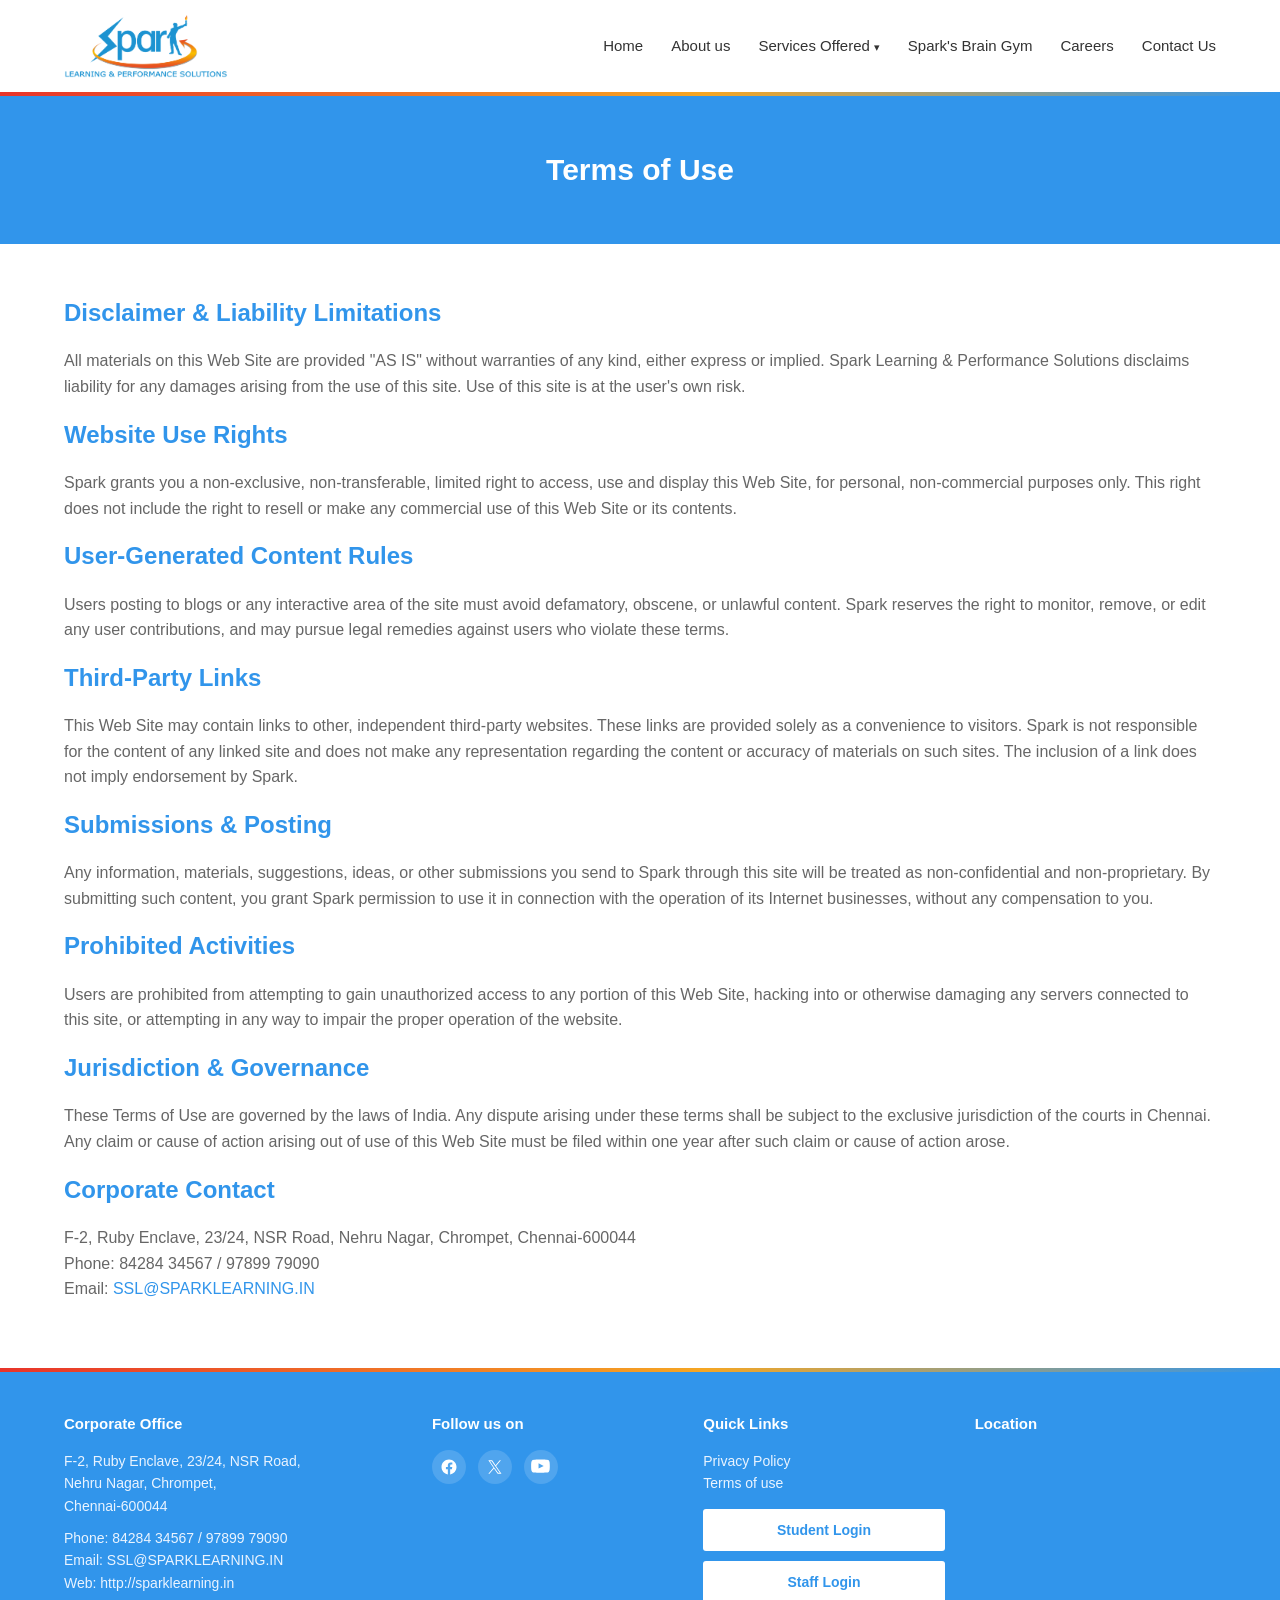
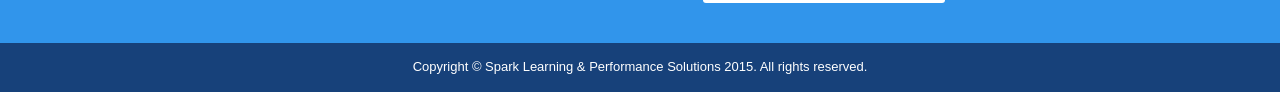
<file: terms.html>
<!DOCTYPE html>
<html lang="en">
<head>
<meta charset="UTF-8">
<meta name="viewport" content="width=device-width, initial-scale=1.0">
<title>Terms of Use - Spark Learning & Performance Solutions</title>
<link rel="stylesheet" href="css/style.css">
</head>
<body>

<header class="site-header">
  <a href="index.html" class="logo"><img src="images/Sprak-Logo.png" alt="Spark Learning & Performance Solutions"></a>
  <nav class="main-nav">
    <ul>
      <li><a href="index.html">Home</a></li>
      <li><a href="about.html">About us</a></li>
      <li class="has-dropdown"><a href="services.html">Services Offered</a>
        <ul class="dropdown-menu">
          <li><a href="corporate-training-solutions.html">Corporate Training Solutions</a></li>
          <li><a href="skilling-for-educational-institution.html">Skilling for Educational Institution</a></li>
          <li><a href="vocational-training-coaching.html">Vocational Training &amp; Coaching</a></li>
          <li><a href="skilling-for-global-employability.html">Skilling for Global Employability</a></li>
        </ul>
      </li>
      <li><a href="brain-gym.html">Spark's Brain Gym</a></li>
      <li><a href="careers.html">Careers</a></li>
      <li><a href="contact.html">Contact Us</a></li>
    </ul>
  </nav>
</header>
<div class="top-accent"></div>

<section class="page-hero">
  <div class="container">
    <h1>Terms of Use</h1>
  </div>
</section>

<section class="content-section">
  <div class="container">

    <h2>Disclaimer &amp; Liability Limitations</h2>
    <p>All materials on this Web Site are provided "AS IS" without warranties of any kind, either express or implied. Spark Learning &amp; Performance Solutions disclaims liability for any damages arising from the use of this site. Use of this site is at the user's own risk.</p>

    <h2>Website Use Rights</h2>
    <p>Spark grants you a non-exclusive, non-transferable, limited right to access, use and display this Web Site, for personal, non-commercial purposes only. This right does not include the right to resell or make any commercial use of this Web Site or its contents.</p>

    <h2>User-Generated Content Rules</h2>
    <p>Users posting to blogs or any interactive area of the site must avoid defamatory, obscene, or unlawful content. Spark reserves the right to monitor, remove, or edit any user contributions, and may pursue legal remedies against users who violate these terms.</p>

    <h2>Third-Party Links</h2>
    <p>This Web Site may contain links to other, independent third-party websites. These links are provided solely as a convenience to visitors. Spark is not responsible for the content of any linked site and does not make any representation regarding the content or accuracy of materials on such sites. The inclusion of a link does not imply endorsement by Spark.</p>

    <h2>Submissions &amp; Posting</h2>
    <p>Any information, materials, suggestions, ideas, or other submissions you send to Spark through this site will be treated as non-confidential and non-proprietary. By submitting such content, you grant Spark permission to use it in connection with the operation of its Internet businesses, without any compensation to you.</p>

    <h2>Prohibited Activities</h2>
    <p>Users are prohibited from attempting to gain unauthorized access to any portion of this Web Site, hacking into or otherwise damaging any servers connected to this site, or attempting in any way to impair the proper operation of the website.</p>

    <h2>Jurisdiction &amp; Governance</h2>
    <p>These Terms of Use are governed by the laws of India. Any dispute arising under these terms shall be subject to the exclusive jurisdiction of the courts in Chennai. Any claim or cause of action arising out of use of this Web Site must be filed within one year after such claim or cause of action arose.</p>

    <h2>Corporate Contact</h2>
    <p>F-2, Ruby Enclave, 23/24, NSR Road, Nehru Nagar, Chrompet, Chennai-600044<br>
    Phone: 84284 34567 / 97899 79090<br>
    Email: <a href="mailto:SSL@sparklearning.in">SSL@SPARKLEARNING.IN</a></p>

  </div>
</section>

<div class="top-accent"></div>

<footer class="site-footer">
  <div class="container footer-grid">
    <div>
      <h4>Corporate Office</h4>
      <p>F-2, Ruby Enclave, 23/24, NSR Road,<br>Nehru Nagar, Chrompet,<br>Chennai-600044</p>
      <p style="margin-top:10px;">Phone: 84284 34567 / 97899 79090</p>
      <p>Email: <a href="mailto:SSL@sparklearning.in">SSL@SPARKLEARNING.IN</a></p>
      <p>Web: <a href="https://sparklearning.in" target="_blank" rel="noopener">http://sparklearning.in</a></p>
    </div>
    <div>
      <h4>Follow us on</h4>
      <div class="social-icons">
        <a href="https://www.facebook.com/slaps360" target="_blank" rel="noopener" aria-label="Facebook">
          <svg viewBox="0 0 24 24" width="18" height="18" fill="currentColor" aria-hidden="true"><path d="M22 12.06C22 6.5 17.52 2 12 2S2 6.5 2 12.06c0 5 3.66 9.15 8.44 9.94v-7.03H7.9v-2.91h2.54V9.85c0-2.51 1.49-3.9 3.77-3.9 1.09 0 2.24.2 2.24.2v2.46h-1.26c-1.24 0-1.63.77-1.63 1.56v1.89h2.78l-.44 2.91h-2.34V22c4.78-.79 8.44-4.94 8.44-9.94Z"/></svg>
        </a>
        <a href="https://x.com/slaps360" target="_blank" rel="noopener" aria-label="X (Twitter)">
          <svg viewBox="0 0 24 24" width="16" height="16" fill="currentColor" aria-hidden="true"><path d="M13.6 10.62 20.9 2h-1.73l-6.34 7.48L7.77 2H2l7.66 11.15L2 22h1.73l6.7-7.9L15.98 22h5.77l-8.15-11.38Zm-2.37 2.8-.78-1.1L4.4 3.3h2.65l4.98 7.13.78 1.1 6.48 9.27h-2.65l-5.28-7.4Z"/></svg>
        </a>
        <a href="https://www.youtube.com/user/Sparklearning360" target="_blank" rel="noopener" aria-label="YouTube">
          <svg viewBox="0 0 24 24" width="19" height="19" fill="currentColor" aria-hidden="true"><path d="M23.5 6.75s-.23-1.63-.94-2.35c-.9-.94-1.9-.95-2.36-1C16.9 3.13 12 3.13 12 3.13h-.01s-4.9 0-8.2.27c-.46.05-1.46.06-2.36 1C.62 5.12.4 6.75.4 6.75S.16 8.66.16 10.58v1.8c0 1.92.24 3.83.24 3.83s.23 1.63.93 2.35c.9.95 2.08.92 2.6 1.02 1.9.18 8.07.27 8.07.27s4.9-.01 8.2-.28c.46-.06 1.46-.06 2.36-1.01.71-.72.94-2.35.94-2.35s.24-1.9.24-3.83v-1.8c0-1.92-.24-3.83-.24-3.83ZM9.55 14.63V7.87l6.5 3.39-6.5 3.37Z"/></svg>
        </a>
      </div>
    </div>
    <div>
      <h4>Quick Links</h4>
      <p><a href="#">Privacy Policy</a></p>
      <p><a href="terms.html" class="active">Terms of use</a></p>
      <a class="login-btn" style="margin-top:14px;" href="https://ondemand6.scilearn.com/slc/learner?tenantId=3409506" target="_blank" rel="noopener">Student Login</a>
      <a class="login-btn" href="https://sso.scilearn.com/cas/login?service=https://sso.scilearn.com/cis/cas/validate" target="_blank" rel="noopener">Staff Login</a>
    </div>
    <div class="map-embed">
      <h4>Location</h4>
      <a href="https://www.google.co.in/maps/place/NSR+Rd,+Chromepet,+Tambaram,+Chennai,+Tamil+Nadu+600044/@12.942685,80.14315,17z/data=!4m6!3m5!1s0x3a525e552a503e8d:0x7ee4837b7cd5a867!8m2!3d12.9430726!4d80.1430548!16s%2Fg%2F11g_d36f8?hl=en&entry=ttu&g_ep=EgoyMDI2MDgxMi4wIKXMDSoASAFQAw%3D%3D" target="_blank" rel="noopener">
        <iframe src="https://maps.google.com/maps?q=NSR%20Rd%2C%20Chromepet%2C%20Tambaram%2C%20Chennai%2C%20Tamil%20Nadu%20600044&t=&z=15&ie=UTF8&iwloc=&output=embed" width="100%" height="140" style="border:0; border-radius:4px;" loading="lazy"></iframe>
      </a>
    </div>
  </div>
  <div class="bottom-bar">Copyright &copy; Spark Learning &amp; Performance Solutions 2015. All rights reserved.</div>
</footer>

</body>
</html>
</file>
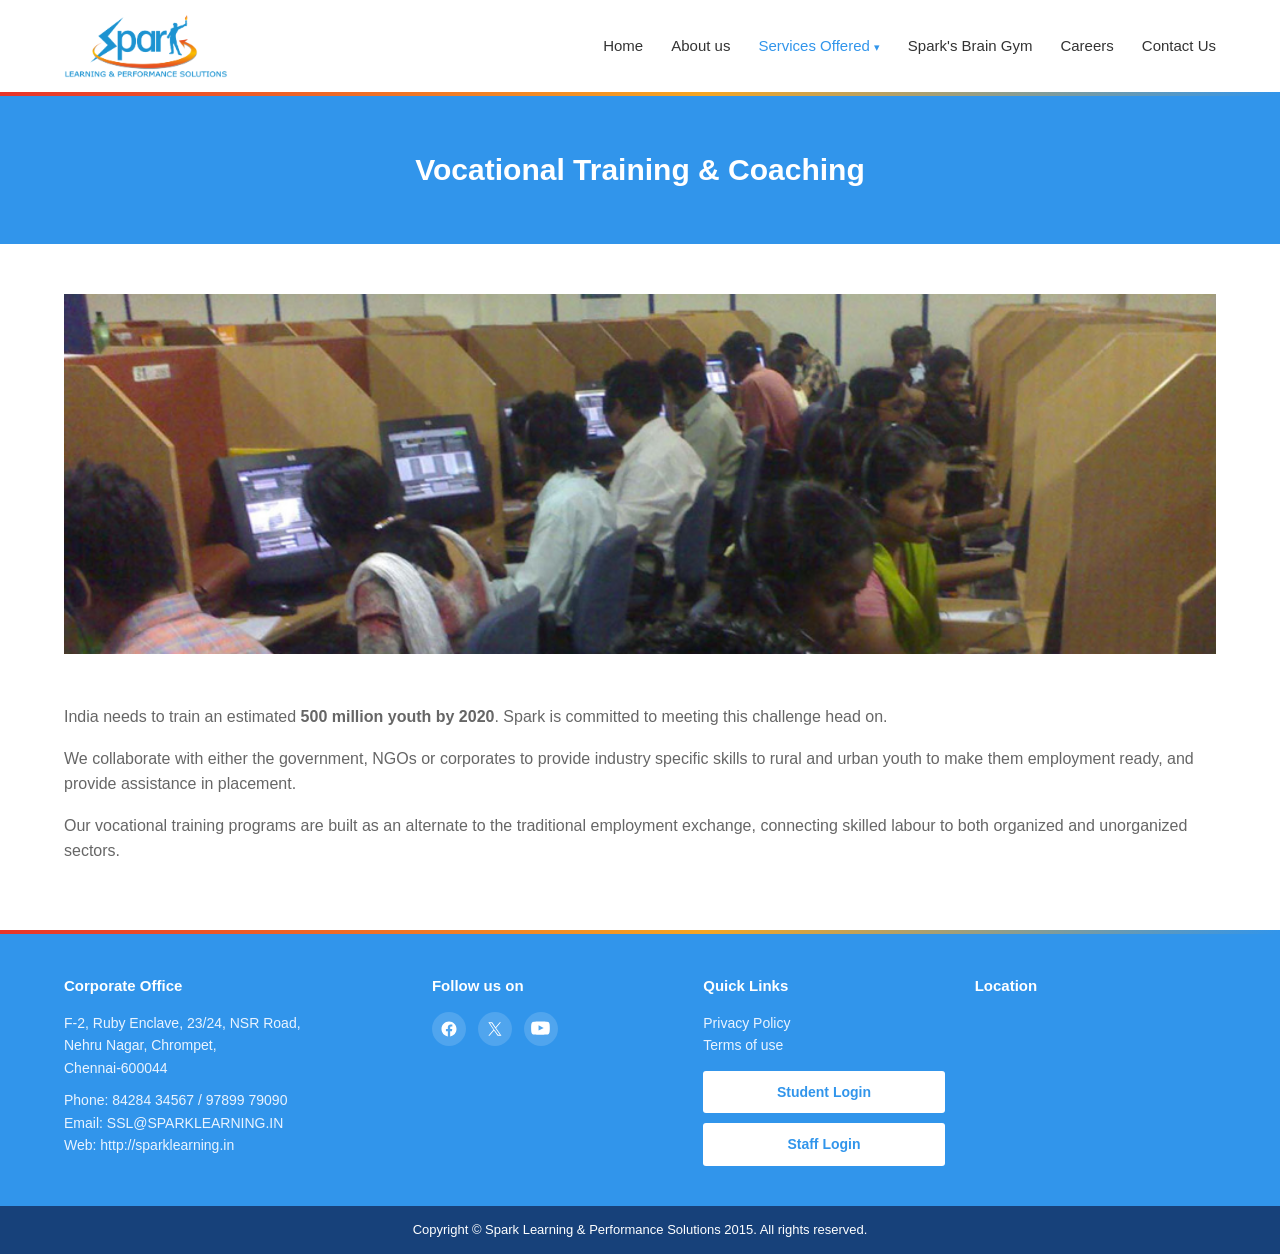
<file: vocational-training-coaching.html>
<!DOCTYPE html>
<html lang="en">
<head>
<meta charset="UTF-8">
<meta name="viewport" content="width=device-width, initial-scale=1.0">
<title>Vocational Training & Coaching - Spark Learning & Performance Solutions</title>
<link rel="stylesheet" href="css/style.css">
</head>
<body>

<header class="site-header">
  <a href="index.html" class="logo"><img src="images/Sprak-Logo.png" alt="Spark Learning & Performance Solutions"></a>
  <nav class="main-nav">
    <ul>
      <li><a href="index.html">Home</a></li>
      <li><a href="about.html">About us</a></li>
      <li class="has-dropdown"><a href="services.html" class="active">Services Offered</a>
        <ul class="dropdown-menu">
          <li><a href="corporate-training-solutions.html">Corporate Training Solutions</a></li>
          <li><a href="skilling-for-educational-institution.html">Skilling for Educational Institution</a></li>
          <li><a href="vocational-training-coaching.html">Vocational Training &amp; Coaching</a></li>
          <li><a href="skilling-for-global-employability.html">Skilling for Global Employability</a></li>
        </ul>
      </li>
      <li><a href="brain-gym.html">Spark's Brain Gym</a></li>
      <li><a href="careers.html">Careers</a></li>
      <li><a href="contact.html">Contact Us</a></li>
    </ul>
  </nav>
</header>
<div class="top-accent"></div>

<section class="page-hero">
  <div class="container">
    <h1>Vocational Training &amp; Coaching</h1>
  </div>
</section>

<section class="content-section">
  <div class="container">
    <img class="img-banner" src="images/vocational-training.jpg" alt="Vocational Training & Coaching">
  </div>
</section>

<section class="content-section" style="padding-top:0;">
  <div class="container">
    <p>India needs to train an estimated <strong>500 million youth by 2020</strong>. Spark is committed to meeting this challenge head on.</p>
    <p>We collaborate with either the government, NGOs or corporates to provide industry specific skills to rural and urban youth to make them employment ready, and provide assistance in placement.</p>
    <p>Our vocational training programs are built as an alternate to the traditional employment exchange, connecting skilled labour to both organized and unorganized sectors.</p>
  </div>
</section>

<div class="top-accent"></div>

<footer class="site-footer">
  <div class="container footer-grid">
    <div>
      <h4>Corporate Office</h4>
      <p>F-2, Ruby Enclave, 23/24, NSR Road,<br>Nehru Nagar, Chrompet,<br>Chennai-600044</p>
      <p style="margin-top:10px;">Phone: 84284 34567 / 97899 79090</p>
      <p>Email: <a href="mailto:SSL@sparklearning.in">SSL@SPARKLEARNING.IN</a></p>
      <p>Web: <a href="https://sparklearning.in" target="_blank" rel="noopener">http://sparklearning.in</a></p>
    </div>
    <div>
      <h4>Follow us on</h4>
      <div class="social-icons">
        <a href="https://www.facebook.com/slaps360" target="_blank" rel="noopener" aria-label="Facebook">
          <svg viewBox="0 0 24 24" width="18" height="18" fill="currentColor" aria-hidden="true"><path d="M22 12.06C22 6.5 17.52 2 12 2S2 6.5 2 12.06c0 5 3.66 9.15 8.44 9.94v-7.03H7.9v-2.91h2.54V9.85c0-2.51 1.49-3.9 3.77-3.9 1.09 0 2.24.2 2.24.2v2.46h-1.26c-1.24 0-1.63.77-1.63 1.56v1.89h2.78l-.44 2.91h-2.34V22c4.78-.79 8.44-4.94 8.44-9.94Z"/></svg>
        </a>
        <a href="https://x.com/slaps360" target="_blank" rel="noopener" aria-label="X (Twitter)">
          <svg viewBox="0 0 24 24" width="16" height="16" fill="currentColor" aria-hidden="true"><path d="M13.6 10.62 20.9 2h-1.73l-6.34 7.48L7.77 2H2l7.66 11.15L2 22h1.73l6.7-7.9L15.98 22h5.77l-8.15-11.38Zm-2.37 2.8-.78-1.1L4.4 3.3h2.65l4.98 7.13.78 1.1 6.48 9.27h-2.65l-5.28-7.4Z"/></svg>
        </a>
        <a href="https://www.youtube.com/user/Sparklearning360" target="_blank" rel="noopener" aria-label="YouTube">
          <svg viewBox="0 0 24 24" width="19" height="19" fill="currentColor" aria-hidden="true"><path d="M23.5 6.75s-.23-1.63-.94-2.35c-.9-.94-1.9-.95-2.36-1C16.9 3.13 12 3.13 12 3.13h-.01s-4.9 0-8.2.27c-.46.05-1.46.06-2.36 1C.62 5.12.4 6.75.4 6.75S.16 8.66.16 10.58v1.8c0 1.92.24 3.83.24 3.83s.23 1.63.93 2.35c.9.95 2.08.92 2.6 1.02 1.9.18 8.07.27 8.07.27s4.9-.01 8.2-.28c.46-.06 1.46-.06 2.36-1.01.71-.72.94-2.35.94-2.35s.24-1.9.24-3.83v-1.8c0-1.92-.24-3.83-.24-3.83ZM9.55 14.63V7.87l6.5 3.39-6.5 3.37Z"/></svg>
        </a>
      </div>
    </div>
    <div>
      <h4>Quick Links</h4>
      <p><a href="#">Privacy Policy</a></p>
      <p><a href="terms.html">Terms of use</a></p>
      <a class="login-btn" style="margin-top:14px;" href="https://ondemand6.scilearn.com/slc/learner?tenantId=3409506" target="_blank" rel="noopener">Student Login</a>
      <a class="login-btn" href="https://sso.scilearn.com/cas/login?service=https://sso.scilearn.com/cis/cas/validate" target="_blank" rel="noopener">Staff Login</a>
    </div>
    <div class="map-embed">
      <h4>Location</h4>
      <a href="https://www.google.co.in/maps/place/NSR+Rd,+Chromepet,+Tambaram,+Chennai,+Tamil+Nadu+600044/@12.942685,80.14315,17z/data=!4m6!3m5!1s0x3a525e552a503e8d:0x7ee4837b7cd5a867!8m2!3d12.9430726!4d80.1430548!16s%2Fg%2F11g_d36f8?hl=en&entry=ttu&g_ep=EgoyMDI2MDgxMi4wIKXMDSoASAFQAw%3D%3D" target="_blank" rel="noopener">
        <iframe src="https://maps.google.com/maps?q=NSR%20Rd%2C%20Chromepet%2C%20Tambaram%2C%20Chennai%2C%20Tamil%20Nadu%20600044&t=&z=15&ie=UTF8&iwloc=&output=embed" width="100%" height="140" style="border:0; border-radius:4px;" loading="lazy"></iframe>
      </a>
    </div>
  </div>
  <div class="bottom-bar">Copyright &copy; Spark Learning &amp; Performance Solutions 2015. All rights reserved.</div>
</footer>

</body>
</html>
</file>
<file: css/style.css>
/* Spark Learning & Performance Solutions - main stylesheet */

:root {
  --blue: #3195EB;
  --blue-dark: #1d6fb8;
  --text: #333333;
  --muted: #666666;
  --light-bg: #f4f7fa;
  --border: #e2e2e2;
}

* { box-sizing: border-box; margin: 0; padding: 0; }

body {
  font-family: "Segoe UI", Arial, Helvetica, sans-serif;
  color: var(--text);
  line-height: 1.6;
  background: #fff;
}

img { max-width: 100%; display: block; }

a { color: var(--blue); text-decoration: none; }
a:hover { text-decoration: underline; }

.container {
  max-width: 1200px;
  margin: 0 auto;
  padding: 0 24px;
}

/* Header */
header.site-header {
  display: flex;
  align-items: center;
  justify-content: space-between;
  padding: 14px 24px;
  max-width: 1200px;
  margin: 0 auto;
}

.logo img { height: 64px; }

nav.main-nav ul {
  list-style: none;
  display: flex;
  gap: 28px;
  flex-wrap: wrap;
}

nav.main-nav a {
  color: #333;
  font-weight: 500;
  font-size: 15px;
}

nav.main-nav a.active,
nav.main-nav a:hover {
  color: var(--blue);
}

/* Dropdown */
nav.main-nav li.has-dropdown {
  position: relative;
}

nav.main-nav li.has-dropdown > a::after {
  content: "\25BE";
  font-size: 11px;
  margin-left: 4px;
}

.dropdown-menu {
  list-style: none;
  position: absolute;
  top: 100%;
  left: 0;
  min-width: 260px;
  background: var(--blue);
  padding: 4px 0;
  border-radius: 0 0 4px 4px;
  box-shadow: 0 8px 20px rgba(0,0,0,0.18);
  opacity: 0;
  visibility: hidden;
  transform: translateY(6px);
  transition: opacity 0.15s ease, transform 0.15s ease, visibility 0.15s;
  z-index: 50;
}

li.has-dropdown:hover .dropdown-menu,
li.has-dropdown:focus-within .dropdown-menu {
  opacity: 1;
  visibility: visible;
  transform: translateY(0);
}

.dropdown-menu li {
  border-bottom: 1px solid rgba(255,255,255,0.15);
}

.dropdown-menu li:last-child { border-bottom: none; }

.dropdown-menu a {
  display: block;
  padding: 12px 18px;
  color: #fff;
  font-size: 14px;
  font-weight: 500;
  white-space: nowrap;
}

.dropdown-menu a:hover {
  background: rgba(255,255,255,0.15);
  color: #fff;
  text-decoration: none;
}

.top-accent {
  height: 4px;
  background: linear-gradient(90deg, #e8342a, #f5a623 55%, #3195EB 100%);
}

/* Mobile nav toggle */
.nav-toggle { display: none; }

/* Hero */
.hero {
  position: relative;
  background: #eceff1;
  line-height: 0;
}

.hero-img {
  width: 100%;
  height: auto;
  display: block;
}

.hero-inner {
  max-width: 1200px;
  margin: 0 auto;
  padding: 0 24px;
  width: 100%;
}

.hero h1 {
  color: var(--blue);
  font-size: 34px;
  max-width: 620px;
  margin-bottom: 14px;
}

.hero p {
  font-size: 18px;
  color: #444;
  max-width: 520px;
}

.page-hero {
  background: var(--blue);
  color: #fff;
  padding: 50px 0;
  text-align: center;
}

.page-hero h1 { font-size: 30px; }

/* Feature cards */
.features {
  background: var(--blue);
  padding: 50px 0 10px;
}

.feature-grid {
  display: grid;
  grid-template-columns: repeat(4, 1fr);
  gap: 24px;
  background: #fff;
  padding: 40px;
  border-radius: 4px;
  margin-bottom: -1px;
}

.feature-card h3 {
  font-size: 16px;
  margin-bottom: 10px;
  color: #222;
}

.feature-card p {
  font-size: 14px;
  color: var(--muted);
  margin-bottom: 12px;
}

.feature-icon {
  color: var(--blue);
  font-size: 28px;
  margin-bottom: 10px;
}

.read-more {
  font-size: 13px;
  font-weight: 600;
  color: var(--blue);
}

/* Two column section */
.two-col-section {
  background: #fff;
  padding: 40px;
}

.two-col {
  display: grid;
  grid-template-columns: 1fr 1fr;
  gap: 40px;
}

.section-title {
  font-size: 20px;
  text-transform: uppercase;
  letter-spacing: 0.5px;
  border-bottom: 3px solid var(--light-bg);
  padding-bottom: 10px;
  margin-bottom: 20px;
  position: relative;
}

.section-title::after {
  content: "";
  position: absolute;
  bottom: -3px;
  left: 0;
  width: 60px;
  height: 3px;
  background: var(--blue);
}

.trust-block { display: flex; gap: 20px; align-items: flex-start; }
.trust-block img { width: 130px; flex-shrink: 0; }

.scribble-item {
  display: flex;
  gap: 16px;
  align-items: flex-start;
  margin-bottom: 20px;
}

.scribble-btn {
  background: var(--blue);
  color: #fff;
  font-weight: 600;
  font-size: 13px;
  padding: 10px 16px;
  border-radius: 3px;
  white-space: nowrap;
  min-width: 110px;
  text-align: center;
}

.scribble-item p { font-size: 14px; color: var(--muted); }

/* Footer */
footer.site-footer {
  background: var(--blue);
  color: #fff;
  padding: 40px 0 0;
}

.footer-grid {
  display: grid;
  grid-template-columns: 1.4fr 1fr 1fr 1fr;
  gap: 30px;
  padding-bottom: 30px;
}

.footer-grid h4 {
  font-size: 15px;
  margin-bottom: 14px;
  font-weight: 600;
}

.footer-grid p, .footer-grid a { font-size: 14px; color: #eaf4ff; }
.footer-grid a:hover { color: #fff; }

.social-icons { display: flex; gap: 12px; margin-top: 4px; }
.social-icons a {
  width: 34px;
  height: 34px;
  border-radius: 50%;
  background: rgba(255,255,255,0.15);
  display: flex;
  align-items: center;
  justify-content: center;
  font-size: 15px;
  color: #fff;
  transition: background 0.15s ease, transform 0.15s ease;
}
.social-icons a:hover { background: rgba(255,255,255,0.3); text-decoration: none; transform: translateY(-2px); }
.social-icons svg { display: block; }

.login-btn {
  display: block;
  background: #fff;
  color: var(--blue) !important;
  text-align: center;
  padding: 10px;
  border-radius: 3px;
  font-weight: 600;
  margin-bottom: 10px;
  font-size: 14px;
}
.login-btn:hover { background: #eaf4ff; text-decoration: none; }

.map-embed iframe, .map-embed a img {
  width: 100%;
  border-radius: 4px;
  border: 3px solid rgba(255,255,255,0.4);
}

.bottom-bar {
  background: #17417a;
  text-align: center;
  padding: 14px 0;
  font-size: 13px;
}

.top-accent-bottom {
  height: 4px;
  background: linear-gradient(90deg, #e8342a, #f5a623 55%, #3195EB 100%);
}

/* Generic content page */
.content-section { padding: 50px 0; }
.content-section h2 { color: var(--blue); font-size: 24px; margin-bottom: 16px; }
.content-section p { margin-bottom: 16px; color: var(--muted); }

.img-banner { width: 100%; max-height: 360px; object-fit: cover; }

.service-block {
  display: grid;
  grid-template-columns: 1fr 1fr;
  gap: 40px;
  align-items: center;
  padding: 40px 0;
  border-bottom: 1px solid var(--border);
}
.service-block:last-child { border-bottom: none; }
.service-block.reverse .service-img { order: 2; }
.service-block img { border-radius: 4px; }
.service-block h3 { color: var(--blue); font-size: 22px; margin-bottom: 12px; }
.service-block p { color: var(--muted); }

.value-grid {
  display: grid;
  grid-template-columns: repeat(3, 1fr);
  gap: 24px;
  margin-top: 20px;
}
.value-card {
  background: var(--light-bg);
  padding: 24px;
  border-radius: 4px;
  border-top: 3px solid var(--blue);
}
.value-card h3 { color: var(--blue); font-size: 17px; margin-bottom: 10px; }
.value-card p { color: var(--muted); font-size: 14px; margin: 0; }

.careers-list { margin-top: 20px; }
.career-item {
  background: var(--light-bg);
  padding: 20px 24px;
  border-radius: 4px;
  margin-bottom: 16px;
  border-left: 4px solid var(--blue);
}
.career-item h3 { color: #222; font-size: 17px; margin-bottom: 6px; }
.career-item span { color: var(--blue); font-size: 13px; font-weight: 600; }

.contact-grid {
  display: grid;
  grid-template-columns: 1fr 1fr;
  gap: 40px;
}
.contact-details p { margin-bottom: 12px; color: var(--text); }
.contact-details strong { color: #222; }

form.contact-form { display: grid; gap: 14px; }
form.contact-form input,
form.contact-form textarea {
  width: 100%;
  padding: 12px;
  border: 1px solid var(--border);
  border-radius: 3px;
  font-family: inherit;
  font-size: 14px;
}
form.contact-form textarea { min-height: 120px; resize: vertical; }
form.contact-form button {
  background: var(--blue);
  color: #fff;
  border: none;
  padding: 13px;
  border-radius: 3px;
  font-weight: 600;
  cursor: pointer;
  font-size: 15px;
}
form.contact-form button:hover { background: var(--blue-dark); }

.form-row { display: grid; grid-template-columns: 1fr 1fr; gap: 14px; }

@media (max-width: 900px) {
  .feature-grid { grid-template-columns: repeat(2, 1fr); }
  .two-col { grid-template-columns: 1fr; }
  .footer-grid { grid-template-columns: 1fr 1fr; }
  .service-block, .service-block.reverse { grid-template-columns: 1fr; }
  .service-block.reverse .service-img { order: 0; }
  .value-grid { grid-template-columns: 1fr; }
  .contact-grid { grid-template-columns: 1fr; }
}

@media (max-width: 700px) {
  header.site-header { flex-direction: column; gap: 14px; }
  nav.main-nav ul { gap: 16px; justify-content: center; flex-wrap: wrap; }
  .feature-grid { grid-template-columns: 1fr; padding: 24px; }
  .footer-grid { grid-template-columns: 1fr; }
  .hero h1 { font-size: 26px; }
  .form-row { grid-template-columns: 1fr; }
}
</file>
